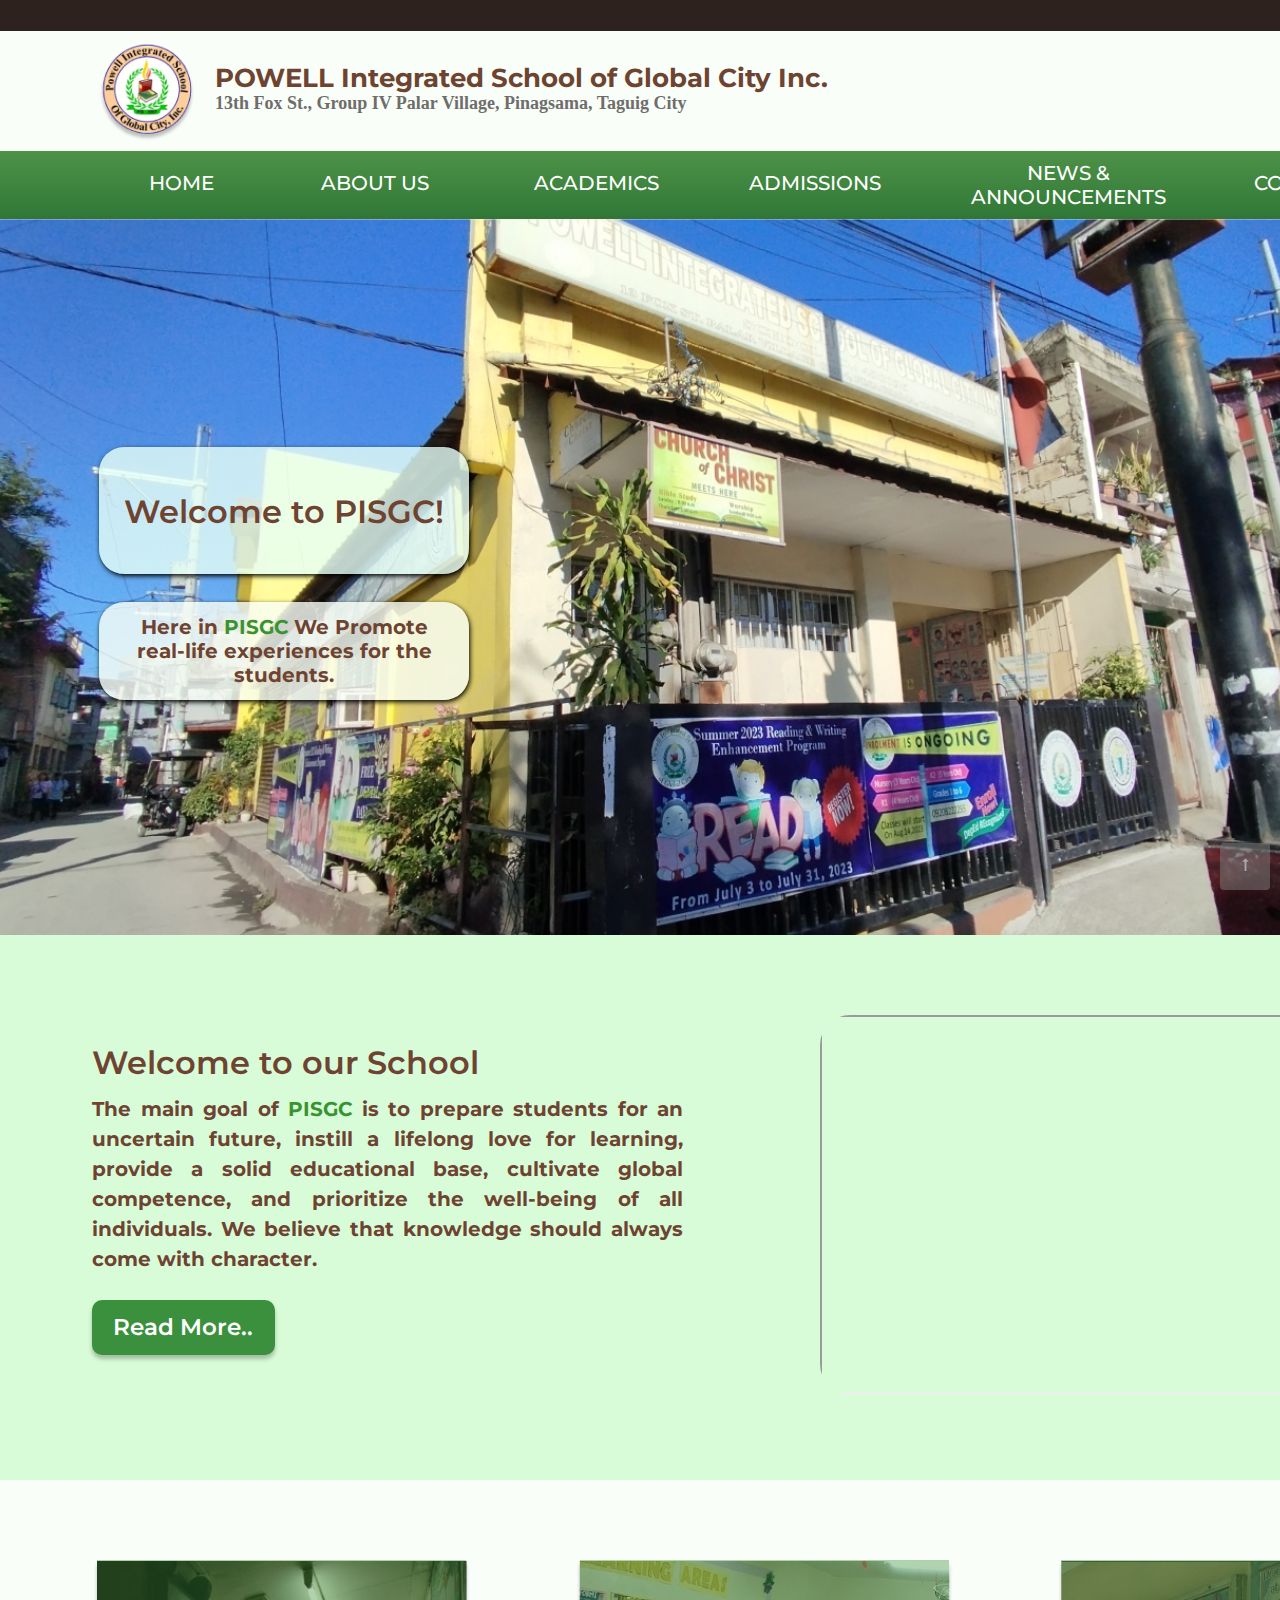
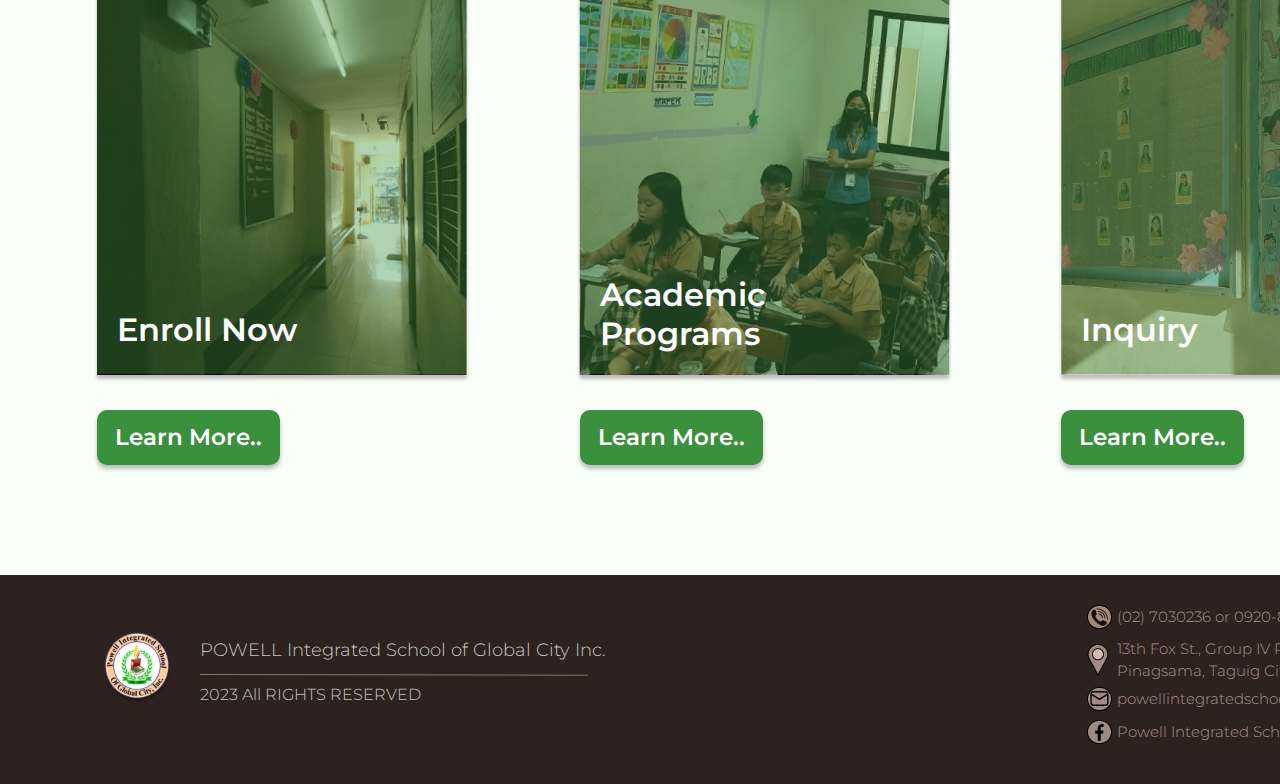
<file: index.html>
<!DOCTYPE html>
<html>
	<head>
		<title> Home </title>
		<meta charset= "UTF-8">
		<link rel= "stylesheet" type= "text/css" href= "stylehome.css">
        <link rel="icon" href= "POWELL_DOCUMENTS/big_logo.png" type="image/x-icon">
	</head>
    <body>

        <!--Header-->

        <div class = "header">
            <div class = "upper_brown"></div>

            <div class = "mini_logo">
                <img class = "mini_logo" src = "POWELL_DOCUMENTS/mini_logo.png">
            </div>

            <div class = "school_name">
                POWELL Integrated School of Global City Inc.
            </div>

            <div class = "school_address">
                13th Fox St., Group IV Palar Village, Pinagsama, Taguig City
            </div>

            <div class = "navigations">
                <div class = "home">
                    <a href = "index.html"> HOME </a>
                </div>
    
                <div class = "about_us">
                    <a href = "about_us.html"> ABOUT US </a>
                </div>
    
                <div class = "academics">
                    <a href = "academics.html"> ACADEMICS </a>
                </div>
    
                <div class = "admissions">
                    <a href = "admissions.html"> ADMISSIONS </a>
                </div>
    
                <div class = "news_announcements">
                    <a href = "news_and_announcements.html"> NEWS & <br> ANNOUNCEMENTS </a>
                </div>
    
                <div class = "contact_us">
                    <a href = "contact_us.html"> CONTACT US </a>
                </div>

            </div>
        </div>
        
        <!--Hero Image-->

        <div class = "hero_img">
            <img class = "hero_img" src = "POWELL_DOCUMENTS/powell_school_outside.png">

            <div class = "welcome">
                <br>Welcome to PISGC!
            </div>

            <div class = "welcome_info">
                Here in <span style="color: #399331">PISGC</span> We Promote
                <br> real-life experiences for the
                <br> students.
            </div>
        </div>

        <!--Content2-->

        <div class = "content2">
            <div class = "welcome_title">
                Welcome to our School
            </div>

            <div class = "brief_welcome">
                The main goal of <span style="color: #399331">PISGC</span> is to prepare students for an uncertain future, instill a lifelong love for learning, provide a solid educational base, cultivate global competence, and prioritize the well-being of all individuals. We believe that knowledge should always come with character.
            </div>

            <div class = "button1">
                <a href = "about_us.html"> Read More.. </a>
            </div>

            <div class = "video">
                <iframe width = "605" height = "379"
                src = "https://www.youtube.com/embed/oHdPvaA166w?si=z09coScw4b8yy5LLautoplay=1&mute=1">
                </iframe>
            </div>
        </div>

        <!--Content3-->
        <div class = "content3">
            <div class = "content_apply_now">
                <img class = "apply_now" src = "POWELL_DOCUMENTS/apply_now.png">
            </div>

            <div class = "effect1">
                <p>Enroll Now</p>
            </div>

            <div class = "button2">
                <a href = "admissions.html"> Learn More.. </a>
            </div>

            <div class = "content_academic_programs">
                <img class = "academic_programs" src = "POWELL_DOCUMENTS/academic_programs.png">
            </div>

            <div class = "effect2">
                <p>Academic 
                <br>Programs</p>
            </div>

            <div class = "button3">
                <a href = "academics.html"> Learn More.. </a>
            </div>

            <div class = "content_inquiry">
                <img class = "academic_programs" src = "POWELL_DOCUMENTS/inquiry.png">
            </div>

            <div class = "effect3">
                <p>Inquiry</p>
            </div>

            <div class = "button4">
                <a href = "contact_us.html"> Learn More.. </a>
            </div>

        </div>

        <!--Footer-->

        <div class = "footer">
            <div class = "footer_mini_logo">
                <img class = "footer_mini_logo" src = "POWELL_DOCUMENTS/mini_logo.png">
            </div>

            <div class = "footer_school_info">
                <span style = "font-size: 18px;">POWELL Integrated School of Global City Inc.</span>
                <br><img class = "footer_line" src = "POWELL_DOCUMENTS/footer_line.png">
                <br><span style = "font-size: 16px;">2023 All RIGHTS RESERVED</span> 
            </div>

            <div class = "footer_phone_icon">
                <img class = "phone_icon" src = "POWELL_DOCUMENTS/phone_icon.png">
                <span style="font-size: 15px;"> (02) 7030236 or 0920-822-2255</span>
            </div>

            <div class = "footer_location_icon">
                <br><img class = "location_icon" src = "POWELL_DOCUMENTS/location_icon.png">
                <span style="font-size: 15px;"> 13th Fox St., Group IV Palar Village, <br>Pinagsama, Taguig City</span>
            </div>

            <div class = "footer_mail_icon">
                <br><img class = "mail_icon" src = "POWELL_DOCUMENTS/mail_icon.png">
                <span style="font-size: 15px;"> powellintegratedschool2007@gmail.com </span>
            </div>

            <div class = "footer_fb_icon">
                <br><a href = "https://www.facebook.com/EducatingwithtHEART"><img class = "fb_icon" src = "POWELL_DOCUMENTS/fb_icon.png">
                    <span style="font-size: 15px;"> Powell Integrated School of Global City, Inc. </span></a>
                
            </div>

        </div>

        <div id="top"></div>
        <a class="btn" href="#top">🠕</a>

    </body>
<html>
</file>
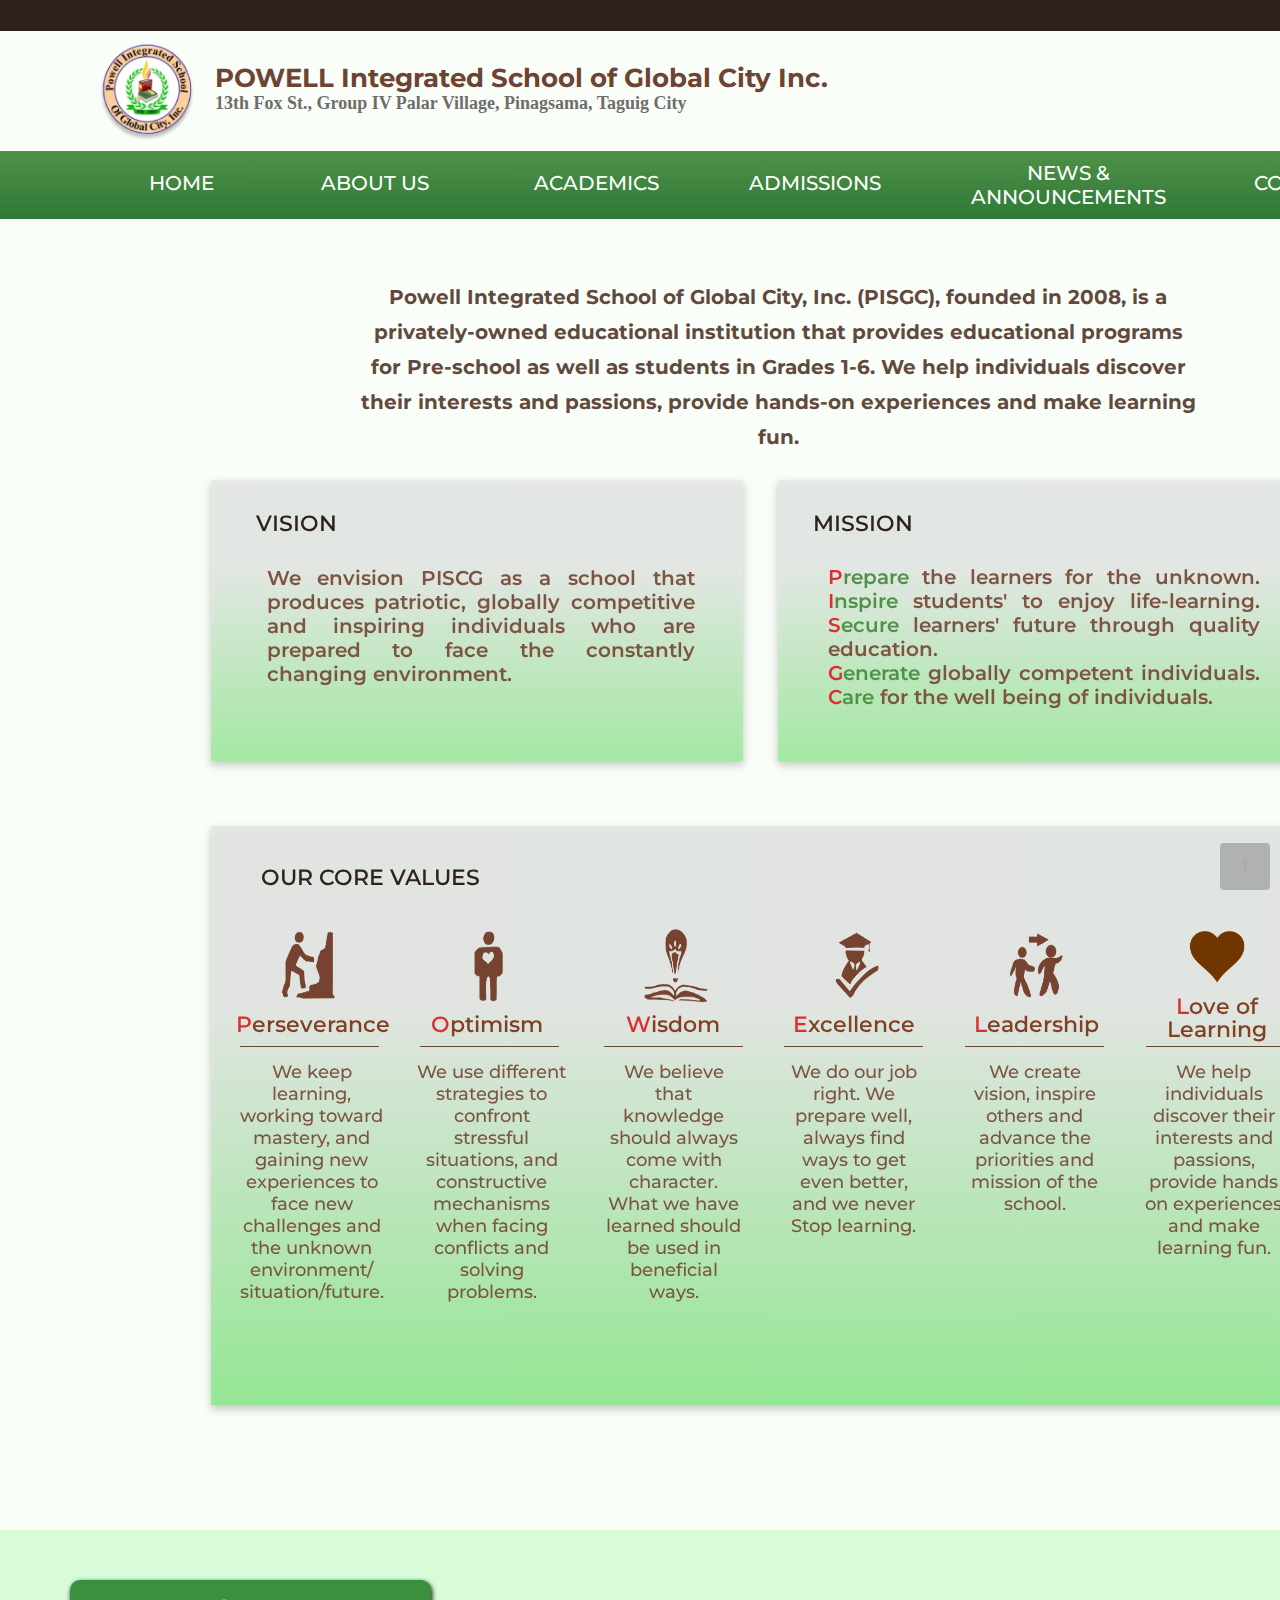
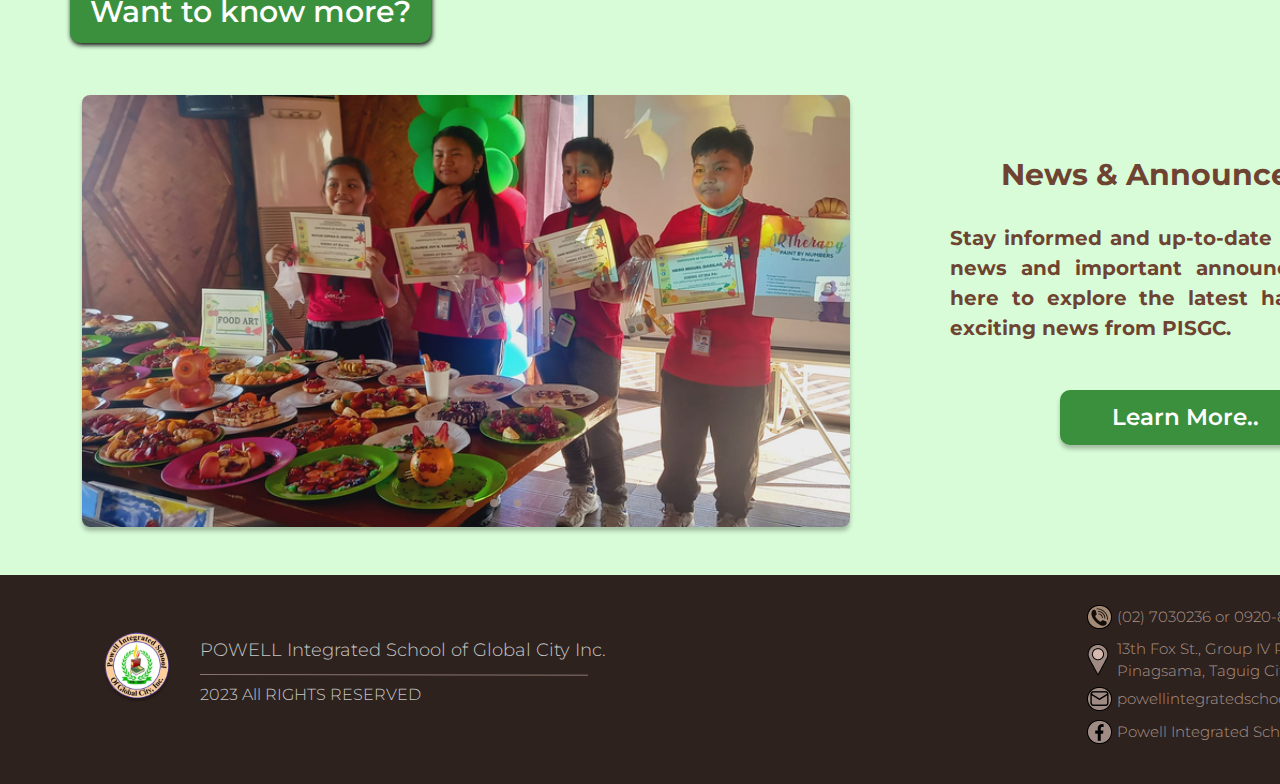
<file: about_us.html>
<!DOCTYPE html>
<html>
	<head>
		<title> About Us </title>
		<meta charset= "UTF-8">
		<link rel= "stylesheet" type= "text/css" href= "styleaboutus.css">
        <link rel="icon" href= "POWELL_DOCUMENTS/big_logo.png" type="image/x-icon">
	</head>
    <body>

        <div id="top"></div>
        <a class="btn" href="#top">🠕</a>

        <!--Header-->

        <div class = "header">
            <div class = "upper_brown"></div>

            <div class = "mini_logo">
                <img class = "mini_logo" src = "POWELL_DOCUMENTS/mini_logo.png">
            </div>

            <div class = "school_name">
                POWELL Integrated School of Global City Inc.
            </div>

            <div class = "school_address">
                13th Fox St., Group IV Palar Village, Pinagsama, Taguig City
            </div>

            <div class = "navigations">
                <div class = "home">
                    <a href = "index.html"> HOME </a>
                </div>
    
                <div class = "about_us">
                    <a href = "about_us.html"> ABOUT US </a>
                </div>
    
                <div class = "academics">
                    <a href = "academics.html"> ACADEMICS </a>
                </div>
    
                <div class = "admissions">
                    <a href = "admissions.html"> ADMISSIONS </a>
                </div>
    
                <div class = "news_announcements">
                    <a href = "news_and_announcements.html"> NEWS & <br> ANNOUNCEMENTS </a>
                </div>
    
                <div class = "contact_us">
                    <a href = "contact_us.html"> CONTACT US </a>
                </div>

            </div>
        </div>
        
<!--Contents-->

        <div class = "content1">
            Powell Integrated School of Global City, Inc. (PISGC), founded in 2008, is a privately-owned educational institution that provides educational programs for Pre-school as well as students in Grades 1-6. We help individuals discover their interests and passions, provide hands-on experiences and make learning fun.
        </div>

        <div class = "content2left">
            <div class = "vision_title">
                VISION
            </div>

            <div class = "vision_info">
                We envision PISCG as a school that produces patriotic, globally competitive and inspiring individuals who are prepared to face the constantly changing environment.
            </div>
        </div>

        <div class = "content2right">
            <div class = "mission_title">
                MISSION
            </div>

            <div class = "mission_info">
                <span style="color:#DC3030">P</span><span style = "color: #4E9248">repare</span> the learners for the unknown.
                <span style="color:#DC3030">I</span><span style="color:#4E9248">nspire</span> students' to enjoy life-learning.
                <span style="color:#DC3030">S</span><span style="color:#4E9248">ecure</span> learners' future through quality education.<br>
                <span style="color:#DC3030">G</span><span style="color:#4E9248">enerate</span> globally competent individuals.
                <span style="color:#DC3030">C</span><span style="color:#4E9248">are</span> for the well being of individuals.
            </div>
        </div>

        <div class = "content3">
            <div class = "corevalues_title">
                OUR CORE VALUES
            </div>

            <div class = "p_value">
                <img class = "p_img" src = "POWELL_DOCUMENTS/p_value.png">
                <p class = "p_title"><span style="color:#DC3030">P</span>erseverance</p>
                <img class = "line1" src = "POWELL_DOCUMENTS/value_line.png">
                <p class = "p_info">We keep learning, working toward mastery, and gaining new experiences to face new challenges and the unknown environment/ situation/future.</p>
            </div>

            <div class = "o_value">
                <img class = "o_img" src = "POWELL_DOCUMENTS/o_value.png">
                <p class = "o_title"><span style="color:#DC3030">O</span>ptimism</p>
                <img class = "line2" src = "POWELL_DOCUMENTS/value_line.png">
                <p class = "o_info">We use different strategies to confront stressful situations, and constructive mechanisms when facing conflicts and solving problems.</p>
            </div>

            <div class = "w_value">
                <img class = "w_img" src = "POWELL_DOCUMENTS/w_value.png">
                <p class = "w_title"><span style="color:#DC3030">W</span>isdom</p>
                <img class = "line3" src = "POWELL_DOCUMENTS/value_line.png">
                <p class = "w_info">We believe that knowledge should always come with character. What we have learned should be used in beneficial ways.</p>
            </div>

            <div class = "e_value">
                <img class = "e_img" src = "POWELL_DOCUMENTS/e_value.png">
                <p class = "e_title"><span style="color:#DC3030">E</span>xcellence</p>
                <img class = "line4" src = "POWELL_DOCUMENTS/value_line.png">
                <p class = "e_info">We do our job right. We prepare well, always find ways to get even better, and we never Stop learning.</p>
            </div>

            <div class = "l_value1">
                <img class = "l_img1" src = "POWELL_DOCUMENTS/l_value1.png">
                <p class = "l_title1"><span style="color:#DC3030">L</span>eadership</p>
                <img class = "line5" src = "POWELL_DOCUMENTS/value_line.png">
                <p class = "l_info1">We create vision, inspire others and advance the priorities and mission of the school.</p>
            </div>

            <div class = "l_value2">
                <img class = "l_img2" src = "POWELL_DOCUMENTS/l_value2.png">
                <p class = "l_title2"><span style="color:#DC3030">L</span>ove of Learning</p>
                <img class = "line6" src = "POWELL_DOCUMENTS/value_line.png">
                <p class = "l_info2">We help individuals discover their interests and passions, provide hands on experiences and make learning fun.</p>
            </div>
        </div>

        <div class = "content4">

            <div class="slideshow_title">
            Want to know more?
            </div>

            <section class="container">
                <div class="slider-wrapper">
                    <div class="slider">
                        <img id="slide-1" src="POWELL_DOCUMENTS/event1.png">
                        <img id="slide-2" src="POWELL_DOCUMENTS/event2.png">
                        <img id="slide-3" src="POWELL_DOCUMENTS/event3.jpg">
                    </div>
                    <div class="slider-nav">
                        <a href="#slide-1"></a>
                        <a href="#slide-2"></a>
                        <a href="#slide-3"></a>
                    </div>
                </div>
            </section>

            <div class="quickbutton_info">
                <span style="font-size: 30px;"><center>News & Announcements</center></span><br>Stay informed and up-to-date with our latest news and important announcements. Click here to explore the latest happenings and exciting news from PISGC.
            </div>

            <div class="button1">
                <a href = "news_and_announcements.html"> Learn More.. </a>
            </div>

        </div>

        <!--Footer-->

        <div class = "footer">
            <div class = "footer_mini_logo">
                <img class = "footer_mini_logo" src = "POWELL_DOCUMENTS/mini_logo.png">
            </div>

            <div class = "footer_school_info">
                <span style = "font-size: 18px;">POWELL Integrated School of Global City Inc.</span>
                <br><img class = "footer_line" src = "POWELL_DOCUMENTS/footer_line.png">
                <br><span style = "font-size: 16px;">2023 All RIGHTS RESERVED</span> 
            </div>

            <div class = "footer_phone_icon">
                <img class = "phone_icon" src = "POWELL_DOCUMENTS/phone_icon.png">
                <span style="font-size: 15px;"> (02) 7030236 or 0920-822-2255</span>
            </div>

            <div class = "footer_location_icon">
                <br><img class = "location_icon" src = "POWELL_DOCUMENTS/location_icon.png">
                <span style="font-size: 15px;"> 13th Fox St., Group IV Palar Village, <br>Pinagsama, Taguig City</span>
            </div>

            <div class = "footer_mail_icon">
                <br><img class = "mail_icon" src = "POWELL_DOCUMENTS/mail_icon.png">
                <span style="font-size: 15px;"> powellintegratedschool2007@gmail.com </span>
            </div>

            <div class = "footer_fb_icon">
                <br><a href = "https://www.facebook.com/EducatingwithtHEART"><img class = "fb_icon" src = "POWELL_DOCUMENTS/fb_icon.png">
                    <span style="font-size: 15px;"> Powell Integrated School of Global City, Inc. </span></a>
                
            </div>

        </div>
    </body>
<html>
</file>
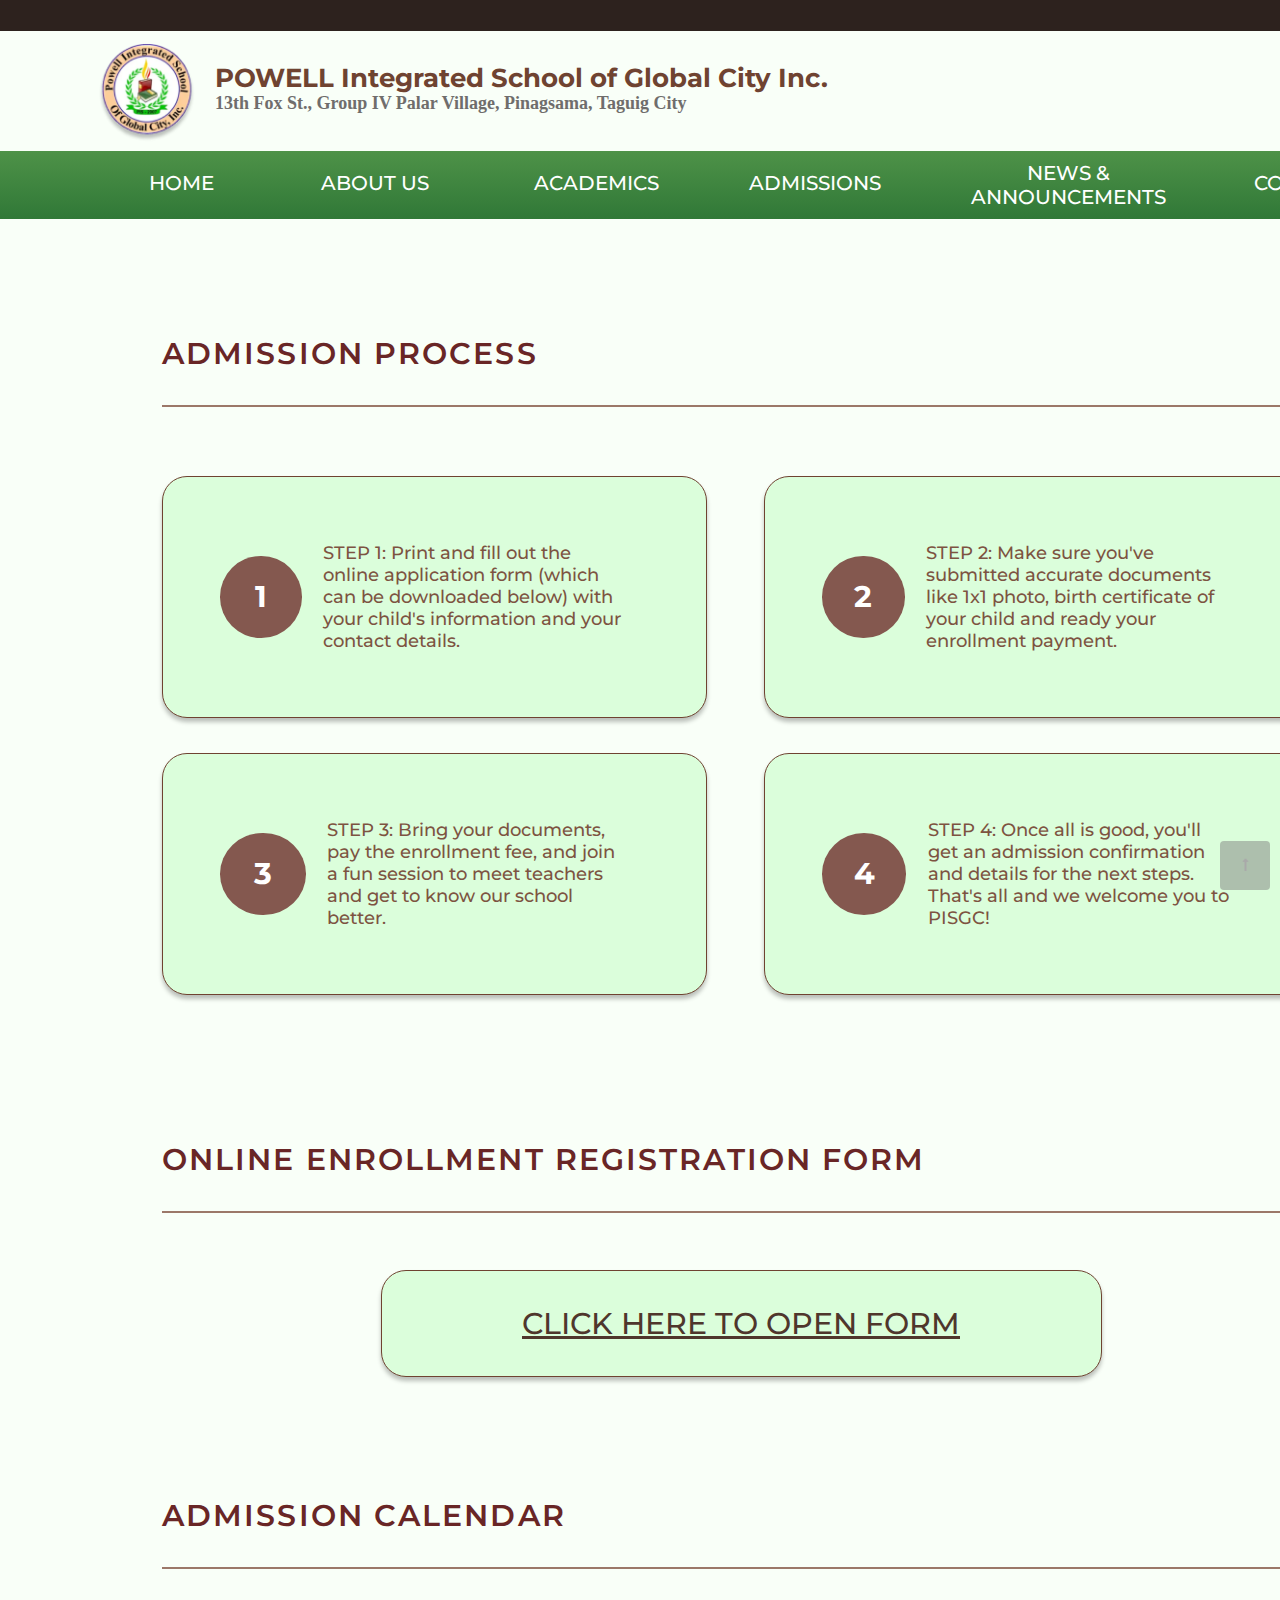
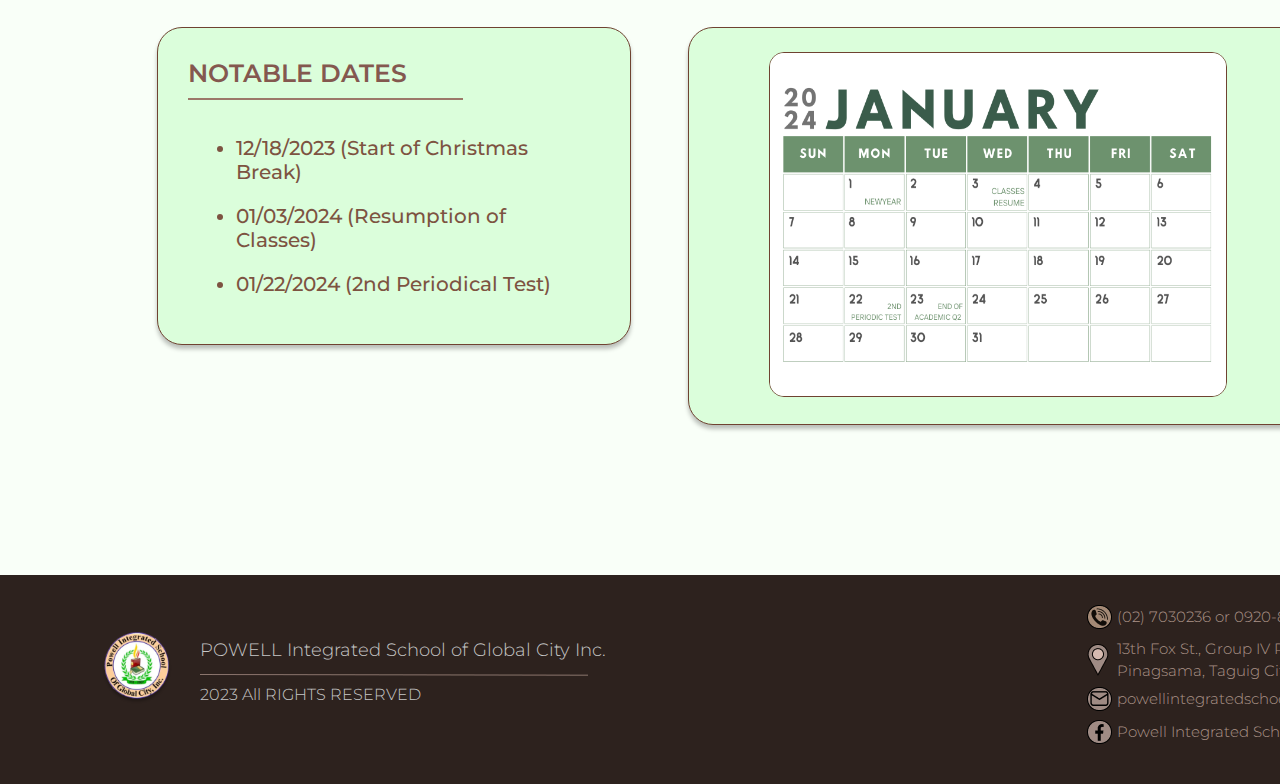
<file: admissions.html>
<!DOCTYPE html>
<html lang="en">

<head>
    <meta charset="UTF-8">
    <meta name="viewport" content="width=device-width, initial-scale=1.0">
    <link href="https://fonts.googleapis.com/css2?family=Montserrat:wght@400;700&display=swap" rel="stylesheet">
    <link href="styleadmission.css" type="text/css" rel="stylesheet">
    <link rel="icon" href= "POWELL_DOCUMENTS/big_logo.png" type="image/x-icon">
    <title>Admissions</title>
</head>

<body>
    <header>

        <div id="top"></div>
        <a class="btn" href="#top">🠕</a>

        <div class = "header">
            <div class = "upper_brown"></div>

            <div class = "mini_logo">
                <img class = "mini_logo" src = "POWELL_DOCUMENTS/school-logo.png">
            </div>

            <div class = "school_name">
                POWELL Integrated School of Global City Inc.
            </div>

            <div class = "school_address">
                13th Fox St., Group IV Palar Village, Pinagsama, Taguig City
            </div>

            <div class = "navigations">
                <div class = "home">
                    <a href = "index.html"> HOME </a>
                </div>
    
                <div class = "about_us">
                    <a href = "about_us.html"> ABOUT US </a>
                </div>
    
                <div class = "academics">
                    <a href = "academics.html"> ACADEMICS </a>
                </div>
    
                <div class = "admissions">
                    <a href = "admissions.html"> ADMISSIONS </a>
                </div>
    
                <div class = "news_announcements">
                    <a href = "news_and_announcements.html"> NEWS & <br> ANNOUNCEMENTS </a>
                </div>
    
                <div class = "contact_us">
                    <a href = "contact_us.html"> CONTACT US </a>
                </div>

            </div>
        </div>

    <div class="all-contents">
        <div class="admission_process">
            <p>ADMISSION PROCESS</p>
        </div>
        <div class="line1"></div>

        <div class="content1">
            <div class="process1">
                <div class="row1">
                    <div class="box1">
                        <div class="circle">
                            <h2>1</h2>
                        </div>
                        <div class="content">
                            <p>STEP 1: Print and fill out the online
                                application form (which can be downloaded
                                below) with your child's information
                                and your contact details.</p>
                        </div>
                    </div>

                    <div class="box1">
                        <div class="circle">
                            <h2>2</h2>
                        </div>
                        <div class="content">
                            <p>STEP 2: Make sure you've submitted
                                accurate documents like 1x1 photo,
                                birth certificate of your child and ready your enrollment payment.
                                 </p>
                        </div>
                    </div>
                </div>
            </div>

            <div class="process2">
                <div class="row2">
                    <div class="box1">
                        <div class="circle">
                            <h2>3</h2>
                        </div>
                        <div class="content">
                            <p>STEP 3: Bring your documents, pay the enrollment fee, 
                                and join a fun session to meet teachers and get 
                                to know our school better.</p>
                        </div>
                    </div>
                    <div class="box1">
                        <div class="circle">
                            <h2>4</h2>
                        </div>
                        <div class="content">
                            <p>STEP 4: Once all is good, you'll
                                get an admission confirmation
                                and details for the next steps.
                                That's all and we welcome you to PISGC!</p>
                        </div>
                    </div>
                </div>
            </div>
        </div>

        <div class="online-enrollment">
            <p>ONLINE ENROLLMENT REGISTRATION FORM</p>
        </div>
        <div class="line2"></div>
        
        <div class="PATHFILE">
            <a href="https://drive.google.com/file/d/1un8Zxr56c1OnqLiYedgvNwn0Q4GYmzPC/view?usp=drive_link" target="_blank" class="download-box">
                <p>CLICK HERE TO OPEN FORM</p>
            </a>
        </div>
                        
        <div class="admission-calendar">
            <p>ADMISSION CALENDAR</p>
        </div>
        <div class="line3"></div>
    </div>

        <div class="content3">
            <div class="row3">
                <div class="notable-dates1">
                    <h4>NOTABLE DATES </h4>
                    <div class="line4"></div>
                    <ul>
                        <li>12/18/2023 (Start of Christmas Break)</li>
                        <li>01/03/2024 (Resumption of Classes)</li>
                        <li>01/22/2024 (2nd Periodical Test)</li>
                    </ul>
                </div>
            </div>

            <div class="calendar">
                <a href="https://drive.google.com/file/d/1giT_UL2orNIdet7T-GzYEg8NzWMtOavX/view?usp=drive_link" target="_blank">
                    <img src="POWELL_DOCUMENTS/calendar.png" alt="Calendar Image">
                </a>
            </div>
                        
        </div>

        <div class = "footer">
            <div class = "footer_mini_logo">
                <img class = "footer_mini_logo" src = "POWELL_DOCUMENTS/school-logo.png">
            </div>

            <div class = "footer_school_info">
                <span style = "font-size: 18px;">POWELL Integrated School of Global City Inc.</span>
                <br><img class = "footer_line" src = "POWELL_DOCUMENTS/footer_line.png">
                <br><span style = "font-size: 16px;">2023 All RIGHTS RESERVED</span> 
            </div>

            <div class = "footer_phone_icon">
                <img class = "phone_icon" src = "POWELL_DOCUMENTS/call.png">
                <span style="font-size: 15px;"> (02) 7030236 or 0920-822-2255</span>
            </div>

            <div class = "footer_location_icon">
                <br><img class = "location_icon" src = "POWELL_DOCUMENTS/location.png">
                <span style="font-size: 15px;"> 13th Fox St., Group IV Palar Village, <br>Pinagsama, Taguig City</span>
            </div>

            <div class = "footer_mail_icon">
                <br><img class = "mail_icon" src = "POWELL_DOCUMENTS/message.png">
                <span style="font-size: 15px;"> powellintegratedschool2007@gmail.com </span>
            </div>

            <div class = "footer_fb_icon">
                <br><a href = "https://www.facebook.com/EducatingwithtHEART"><img class = "fb_icon" src = "POWELL_DOCUMENTS/facebook.png">
                    <span style="font-size: 15px;"> Powell Integrated School of Global City, Inc. </span></a>
                
            </div>

        </div>
        
</body>

</html>
</file>
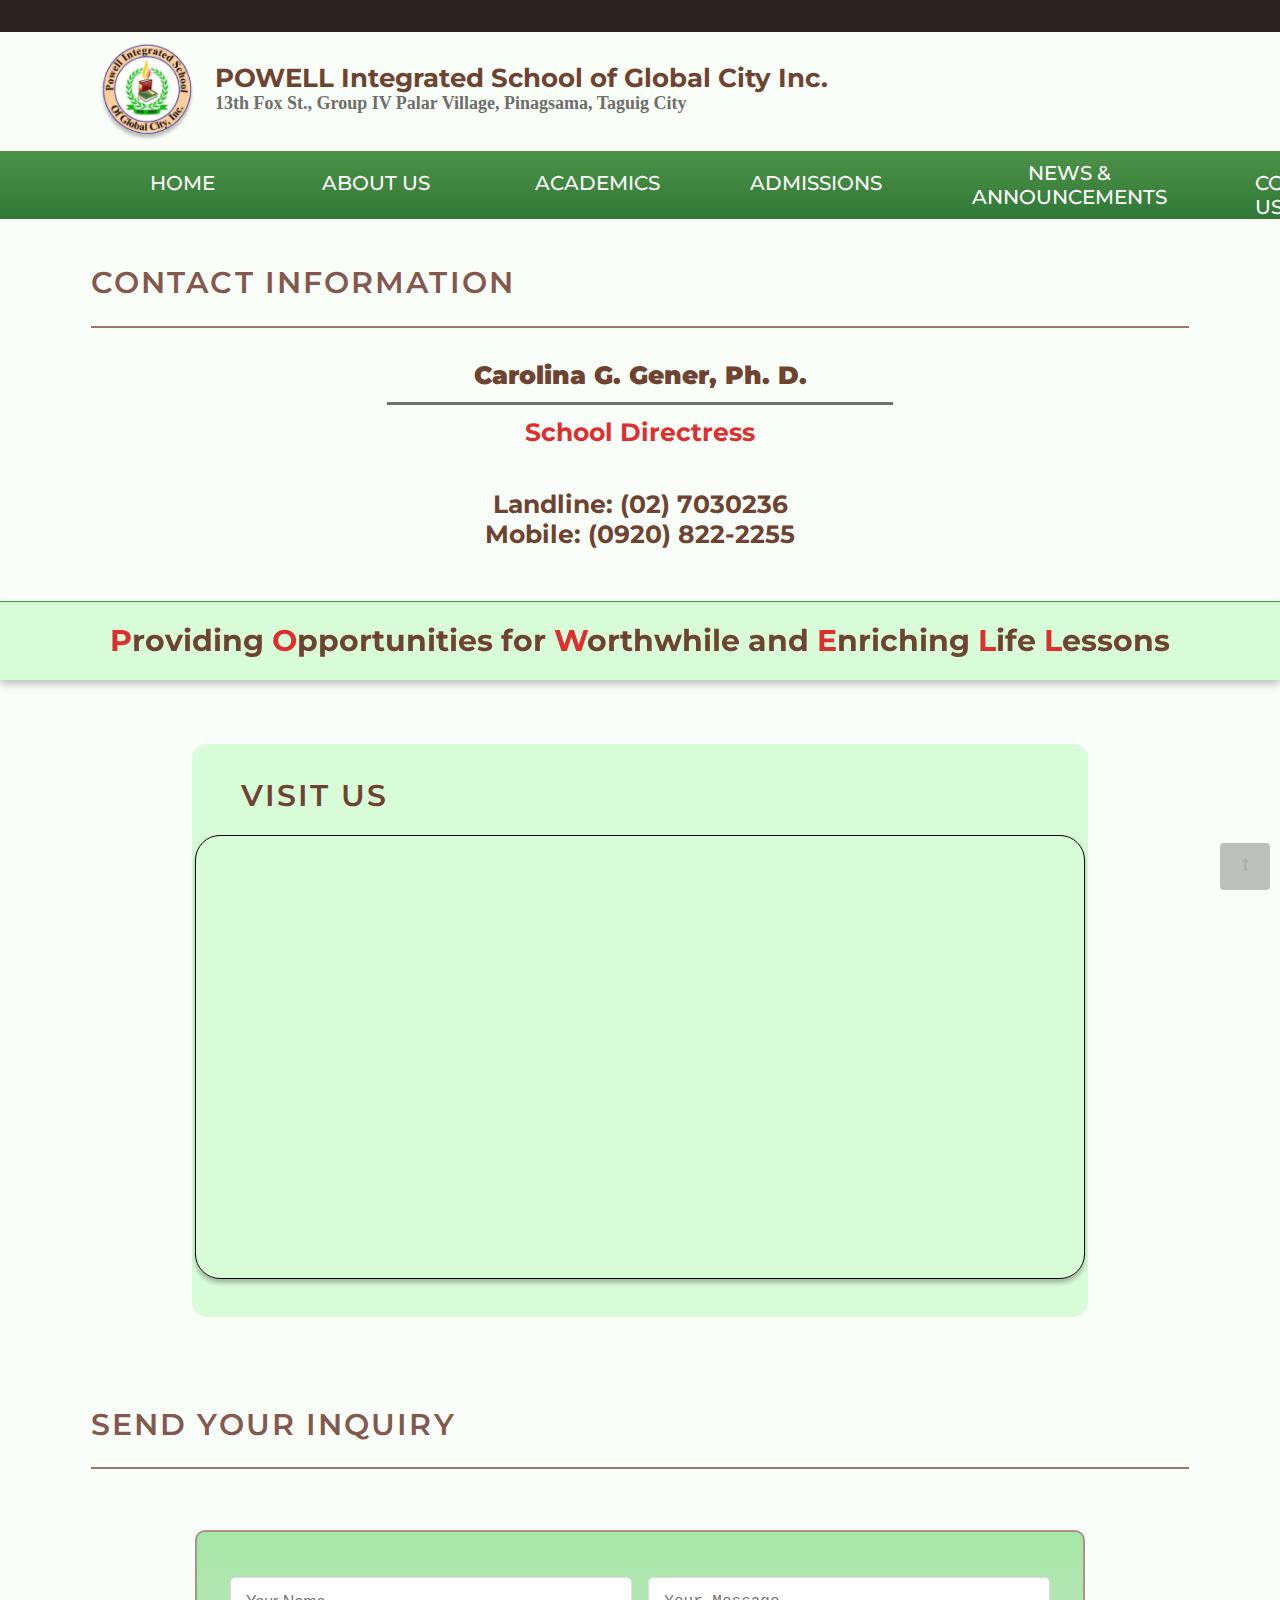
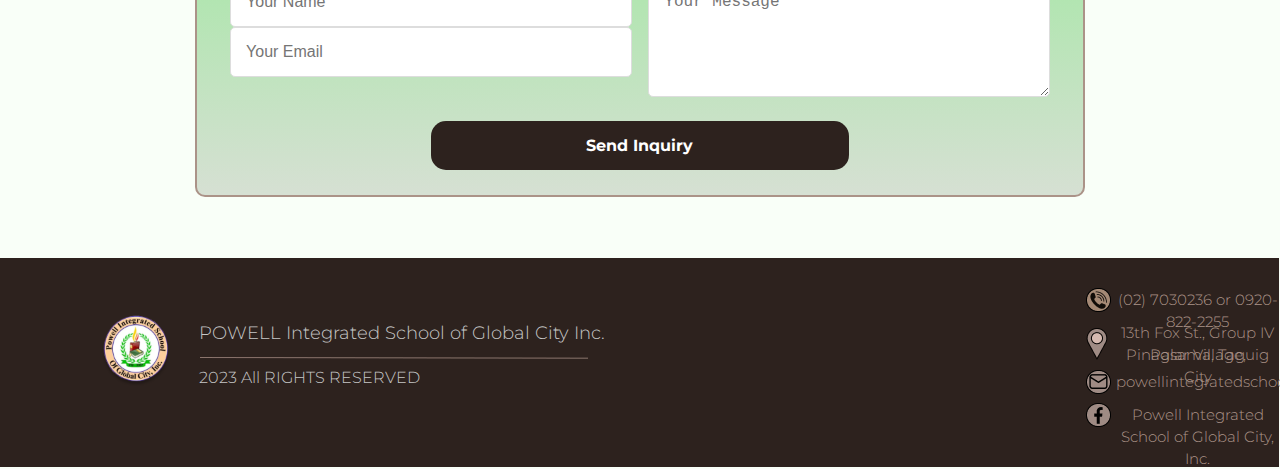
<file: contact_us.html>
<!DOCTYPE html>
<html>
<head>
    <title>Contact Us</title>
    <meta charset="UTF-8">
    <link rel="stylesheet" type="text/css" href="stylecontactus.css">
    <link rel="icon" href= "POWELL_DOCUMENTS/big_logo.png" type="image/x-icon">
</head>
<body>

    <!-- Header -->

    <div id="top"></div>
    <a class="btn" href="#top">🠕</a>

    <div class="header">
        <div class="upper_brown"></div>

        <div class="mini_logo">
            <img class="mini_logo" src="POWELL_DOCUMENTS/mini_logo.png">
        </div>

        <div class="school_name">
            POWELL Integrated School of Global City Inc.
        </div>

        <div class="school_address">
            13th Fox St., Group IV Palar Village, Pinagsama, Taguig City
        </div>

        <div class="navigations">
            <div class="home">
                <a href="index.html"> HOME </a>
            </div>

            <div class="about_us">
                <a href="about_us.html"> ABOUT US </a>
            </div>

            <div class="academics">
                <a href="academics.html"> ACADEMICS </a>
            </div>

            <div class="admissions">
                <a href="admissions.html"> ADMISSIONS </a>
            </div>

            <div class="news_announcements">
                <a href="news_and_announcements.html"> NEWS & <br> ANNOUNCEMENTS </a>
            </div>

            <div class="contact_us">
                <a href="contact_us.html"> CONTACT US </a>
            </div>
        </div>
    </div>

    <div class="contact-info">
        <h1>CONTACT INFORMATION</h1>
        <div class="line2"></div>

        <p>
            <h3> <strong>Carolina G. Gener, Ph. D.</strong><br> </h3>
            <div class="contact-details">
                <div class="line1"></div>
                <h2> <strong>School Directress</strong></h2>
            </div>
        </p>
        <div class="numbers">
            <p>
                Landline: (02) 7030236<br>
                Mobile: (0920) 822-2255
            </p>
        </div>
    </div>

    <div class="background-layer-green-section">
        <div class="green-section">
            <span>Providing</span>
            <span>Opportunities</span>
            for
            <span>Worthwhile</span> and
            <span>Enriching</span>
            <span>Life</span>
            <span>Lessons</span>
        </div>
    </div>

    <div class="green-area">
        <div class="background-layer">
        </div>
        <p class="visit-text">VISIT US</p>
        <iframe src="https://www.google.com/maps/embed?pb=!1m18!1m12!1m3!1d3862.1977928905208!2d121.05458967487122!3d14.530675985947447!2m3!1f0!2f0!3f0!3m2!1i1024!2i768!4f13.1!3m3!1m2!1s0x3397c8b890bc894d%3A0x3efba1bf4627bbe!2sPowell%20Integrated%20School%2C%20Palar%20Village%20Southside!5e0!3m2!1sen!2sph!4v1703983660512!5m2!1sen!2sph" width="890" height="450" style="border: 1px solid black;" allowfullscreen="" loading="lazy" referrerpolicy="no-referrer-when-downgrade"></iframe>
    </div>

    <div class="contact-info">
        <h1>SEND YOUR INQUIRY</h1>
        <div class="line2"></div>

        <div class="inquiry-form">
            <div class="form-section">
                <input type="text" id="name" name="name" placeholder="Your Name">
                <input type="email" id="email" name="email" placeholder="Your Email">
            </div>
            <div class="form-section">
                <textarea id="message" name="message" placeholder="Your Message"></textarea>
            </div>
            <div class="submit-button">
                <p>Send Inquiry</p>
            </div>
        </div>

        <!-- Footer -->
        <div class="footer">
            <div class="footer_mini_logo">
                <img class="footer_mini_logo" src="POWELL_DOCUMENTS/mini_logo.png">
            </div>

            <div class="footer_school_info">
                <span style="font-size: 18px;">POWELL Integrated School of Global City Inc.</span><br><br>
                <img class="footer_line" src="POWELL_DOCUMENTS/footer_line.png">
            </div>

            <div class="copyright">
                <span style="font-size: 16px;">2023 All RIGHTS RESERVED</span>
            </div>

            <div class="footer_phone_icon">
                <img class="phone_icon" src="POWELL_DOCUMENTS/phone_icon.png">
                <span style="font-size: 15px;"> (02) 7030236 or 0920-822-2255</span>
            </div>

            <div class="footer_location_icon">
                <br><img class="location_icon" src="POWELL_DOCUMENTS/location_icon.png">
            </div>

            <div class="location1">
                <span style="font-size: 15px;"> 13th Fox St., Group IV Palar Village,</span>
            </div>

            <div class="location2">
                <span style="font-size: 15px;"> Pinagsama, Taguig City</span>
            </div>

            <div class="footer_mail_icon">
                <br><img class="mail_icon" src="POWELL_DOCUMENTS/mail_icon.png">
                <span style="font-size: 15px;"> powellintegratedschool2007@gmail.com </span>
            </div>

            <div class="footer_fb_icon">
                <br><a href="https://www.facebook.com/EducatingwithtHEART">
                    <img class="fb_icon" src="POWELL_DOCUMENTS/fb_icon.png">
                    <span style="font-size: 15px;"> Powell Integrated School of Global City, Inc. </span>
                </a>
            </div>
        </div>
</body>
</html>
</file>
<file: stylehome.css>
@import url('https://fonts.googleapis.com/css2?family=Inter:wght@300;400;500;600;700;800;900&family=JetBrains+Mono&family=Josefin+Sans:wght@600&family=Jost:wght@700&family=Lexend+Deca&family=Montserrat:wght@400;600;700&display=swap');

*{
    margin: 0;
    padding: 0;
    box-sizing: border-box;
}

body{
    background-color: #F9FFF8;
    position: relative;
    width: 1519px;
    height: 2380px;
    display: inline-block;
}

/*header*/

.header{
    width: 100%;
    height: 240px;
}

.upper_brown{
    position: absolute;
    top: -1px;
    width: 1519px;
    height: 32px;
    background-color: #2D221E;
}

.mini_logo{
    position: absolute;
    top: 21px;
    left: 48px;
    width: 104.854px;
    height: 101px;
}

.school_name{
    position: absolute;
    top: 62px;
    left: 215px;
    color: #6F4331;
    font-family: Montserrat;
    font-size: 26px;
    font-style: normal;
    font-weight: 700;
    line-height: normal;
}

.school_address{
    position: absolute;
    top: 93px;
    left: 215px;
    color: #6F6D6C;
    font-family: Ubuntu;
    font-size: 18px;
    font-style: normal;
    font-weight: 700;
    line-height: normal;
}

/*navigations*/

.navigations{
    position: absolute;
    top: 151px;
    left: -1px;
    width: 1519px;
    height: 68px;
    flex-shrink: 0;
    background-image: linear-gradient(#4E9248,#307837) ;
    stroke-width: 1px;
}

.home a{
    text-decoration: none;
    position: absolute;
    left: 130px;
    padding: 20px;
    color: #FFF;
    font-family: Montserrat;
    font-size: 20px;
    font-style: normal;
    font-weight: 500;
    line-height: normal;
}

.about_us a{
    text-decoration: none;
    position: absolute;
    left: 302px;
    padding: 20px;
    color: #FFF;
    font-family: Montserrat;
    font-size: 20px;
    font-style: normal;
    font-weight: 500;
    line-height: normal;
}

.academics a{
    text-decoration: none;
    position: absolute;
    left: 515px;
    padding: 20px;
    color: #FFF;
    font-family: Montserrat;
    font-size: 20px;
    font-style: normal;
    font-weight: 500;
    line-height: normal;
}

.admissions a{
    text-decoration: none;
    position: absolute;
    left: 730px;
    padding: 20px;
    color: #FFF;
    font-family: Montserrat;
    font-size: 20px;
    font-style: normal;
    font-weight: 500;
    line-height: normal;
}

.news_announcements a{
    text-decoration: none;
    position: absolute;
    left: 952px;
    padding: 10px 20px 13px 20px ;
    color: #FFF;
    text-align: center;
    font-family: Montserrat;
    font-size: 20px;
    font-style: normal;
    font-weight: 500;
    line-height: normal;
}

.contact_us a{
    text-decoration: none;
    position: absolute;
    left: 1235px;
    padding: 20px;
    color: #FFF;
    font-family: Montserrat;
    font-size: 20px;
    font-style: normal;
    font-weight: 500;
    line-height: normal;
}

/* Hero Image */

.hero_img{
    position: relative;
    bottom: 13.5px;
    left: -1px;
    width: 1520px;
}

.welcome{
    position: absolute;
    top: 220px;
    left: 100px;
    text-align: center;
    border-radius: 25px;
    padding: 6px;
    background: rgba(230, 255, 248, .80);
    width: 370px;
    height: 127px;
    flex-shrink: 0; 
    color: #6F4331;
    font-family: Montserrat;
    font-size: 32px;
    font-style: normal;
    font-weight: 600;
    line-height: normal;
    box-shadow: 1px 2px 5px black;
}

.welcome_info{
    position: absolute;
    top: 375px;
    left: 100px;
    width: 370px;
    height: 98px;
    padding: 13px;
    flex-shrink: 0;
    border-radius: 25px;
    background: rgba(249, 255, 248, 0.80);
    color: #6F4331;
    text-align: center;
    font-family: Montserrat;
    font-size: 20px;
    font-style: normal;
    font-weight: 700;
    line-height: normal;
    box-shadow: 1px 2px 5px black;
}

/* Content2 */

.content2{
    position: absolute;
    top: 935px;
    width: 1519px;
    height: 545px;
    background-color: #D8FCD8;
}

.welcome_title{
    position: absolute;
    top: 108px;
    left: 92px;
    width: 398px;
    height: 36px;
    color: #6F4331;
    font-family: Montserrat;
    font-size: 32px;
    font-style: normal;
    font-weight: 600;
    line-height: normal;
}

.brief_welcome{
    position: absolute;
    top: 159px;
    left: 92px;
    width: 591px;
    height: 179px;
    color: #6F4331;
    text-align: justify;
    font-family: Montserrat;
    font-size: 20px;
    font-style: normal;
    font-weight: 700;
    line-height: 30px;
}

.button1 a{
    text-decoration: none;
    position: absolute;
    top: 365px;
    left: 92px;
    width: 182.668px;
    height: 54.626px;
    border-radius: 10px;
    background: #3B903D;
    box-shadow: 0px 4px 4px 0px rgba(0, 0, 0, 0.25);
    color: #FFF;
    font-family: Montserrat;
    font-size: 23px;
    text-align: center;
    padding: 13px;
    font-style: normal;
    font-weight: 600;
    line-height: normal;
}

.video{
    position: absolute;
    top: 80px;
    left: 820px;
    width: 605px;
    height: 379px;
    border-radius: 30px;
    overflow: hidden;
    z-index: 1;
}

/* Content3 */

.content3{
    position: absolute;
    bottom: 205px;
    width: 1519px;
    height: 695px;
}

.content_apply_now{
    position: absolute;
    bottom: 200px;
    left: 93px;
    width: 369.442px;
    height: 414.062px;
}

.effect1{
    position: absolute;
    bottom: 201px;
    left: 97px;
    width: 369.442px;
    height: 414.062px;
    padding: 350px 20px 13px 20px;
    color: #FFF;
    font-family: Montserrat;
    font-size: 32px;
    font-style: normal;
    font-weight: 600;
    line-height: normal;
    background: rgba(59, 144, 61, 0.40);
}

.button2 a{
    text-decoration: none;
    position: absolute;
    top: 530px;
    left: 97px;
    width: 182.668px;
    height: 54.626px;
    border-radius: 10px;
    background: #3B903D;
    box-shadow: 0px 4px 4px 0px rgba(0, 0, 0, 0.25);
    color: #FFF;
    font-family: Montserrat;
    font-size: 23px;
    text-align: center;
    padding: 13px;
    font-style: normal;
    font-weight: 600;
    line-height: normal;
}

.content_academic_programs{
    position: absolute;
    bottom: 200px;
    left: 575px;
    width: 369.442px;
    height: 414.062px;
}

.effect2{
    position: absolute;
    bottom: 201px;
    left: 580px;
    width: 369.442px;
    height: 414.062px;
    padding: 315px 20px 13px 20px;
    color: #FFF;
    font-family: Montserrat;
    font-size: 32px;
    font-style: normal;
    font-weight: 600;
    line-height: normal;
    background: rgba(59, 144, 61, 0.40);
}

.button3 a{
    text-decoration: none;
    position: absolute;
    top: 530px;
    left: 580px;
    width: 182.668px;
    height: 54.626px;
    border-radius: 10px;
    background: #3B903D;
    box-shadow: 0px 4px 4px 0px rgba(0, 0, 0, 0.25);
    color: #FFF;
    font-family: Montserrat;
    font-size: 23px;
    text-align: center;
    padding: 13px;
    font-style: normal;
    font-weight: 600;
    line-height: normal;
}

.content_inquiry{
    position: absolute;
    bottom: 200px;
    left: 1057px;
    width: 369.442px;
    height: 414.062px;
}

.effect3{
    position: absolute;
    bottom: 201px;
    left: 1061px;
    width: 370.442px;
    height: 414.062px;
    padding: 350px 20px 13px 20px;
    color: #FFF;
    font-family: Montserrat;
    font-size: 32px;
    font-style: normal;
    font-weight: 600;
    line-height: normal;
    background: rgba(59, 144, 61, 0.40);
}

.button4 a{
    text-decoration: none;
    position: absolute;
    top: 530px;
    left: 1061px;
    width: 182.668px;
    height: 54.626px;
    border-radius: 10px;
    background: #3B903D;
    box-shadow: 0px 4px 4px 0px rgba(0, 0, 0, 0.25);
    color: #FFF;
    font-family: Montserrat;
    font-size: 23px;
    text-align: center;
    padding: 13px;
    font-style: normal;
    font-weight: 600;
    line-height: normal;
}

/* animation */

a:hover {
    transition: 1.5s;
    color: yellow;
}

/* footer */

.footer{
    position: absolute;
    top: 2175px;
    width: 1519px;
    height: 209px;
    background-color: #2D221E;
}

.footer_mini_logo{
    position: absolute;
    top: 28px;
    left: 50px;
    width: 76px;
    height: 74px;
    flex-shrink: 0;
}

.footer_school_info{
    position: absolute;
    color: #C7C7C7;
    top: 64px;
    left: 200px;
    font-family: Montserrat;
    font-size: 18px;
    font-style: normal;
    font-weight: 300;
    line-height: normal;
}

.footer_line{
    position: absolute;
    top: 35px;
    width: 388.001px;
    height: 2px;
}

.footer_phone_icon{
    position: absolute;
    top: 30px;
    left: 1117px;
    text-align: center;
    color: #AB9388;
    font-family: Montserrat;
    font-size: 18px;
    font-style: normal;
    font-weight: 300;
    line-height: normal;
}

.phone_icon{
    position: absolute;
    left: -30px;
}

.footer_location_icon{
    position: absolute;
    top: 40px;
    left: 1117px;
    color: #AB9388;
    font-family: Montserrat;
    font-size: 18px;
    font-style: normal;
    font-weight: 300;
    line-height: normal;
}

.location_icon{
    position: absolute;
    bottom: 5px;
    left: -30px;
}

.footer_mail_icon{
    position: absolute;
    top: 90px;
    left: 1117px;
    color: #AB9388;
    font-family: Montserrat;
    font-size: 18px;
    font-style: normal;
    font-weight: 300;
    line-height: normal;
}

.mail_icon{
    position: absolute;
    left: -30px;
}

.footer_fb_icon a{
    text-decoration: none;
    position: absolute;
    top: 145px;
    left: 1117px;
    color: #AB9388;
    font-family: Montserrat;
    font-size: 18px;
    font-style: normal;
    font-weight: 300;
    line-height: normal;
}

.fb_icon{
    position: absolute;
    left: -30px;
}

p:hover {
    transition: 1.5s;
    color: #FFC06E;
}

/* Scroll Up Button */

#top {
    position: absolute;
    top: 0;
    left: 0;
}
  
.btn {
    position: fixed;
    width: 50px;
    bottom: 10px;
    right: 10px;
    z-index: 99;
    font-size: 15px;
    border: none;
    outline: none;
    background-color: rgba(128, 128, 128, 0.50);
    color: darkgray;
    text-decoration: none;
    text-align: center;
    cursor: pointer;
    padding: 15px;
    border-radius: 4px;
}
  
.btn:hover {
    background: rgb(54, 134, 57, 0.50)
}
</file>
<file: styleaboutus.css>
@import url('https://fonts.googleapis.com/css2?family=Inter:wght@300;400;500;600;700;800;900&family=JetBrains+Mono&family=Josefin+Sans:wght@600&family=Jost:wght@700&family=Lexend+Deca&family=Montserrat:wght@400;600;700&display=swap');

*{
    margin: 0;
    padding: 0;
    box-sizing: border-box;
}

body{
    background-color: #F9FFF8;
    position: relative;
    width: 1519px;
    height: 2380px;
    display: inline-block;
}

/*header*/

.header{
    width: 100%;
    height: 240px;
}

.upper_brown{
    position: absolute;
    top: -1px;
    width: 1519px;
    height: 32px;
    background-color: #2D221E;
}

.mini_logo{
    position: absolute;
    top: 21px;
    left: 48px;
    width: 104.854px;
    height: 101px;
}

.school_name{
    position: absolute;
    top: 62px;
    left: 215px;
    color: #6F4331;
    font-family: Montserrat;
    font-size: 26px;
    font-style: normal;
    font-weight: 700;
    line-height: normal;
}

.school_address{
    position: absolute;
    top: 93px;
    left: 215px;
    color: #6F6D6C;
    font-family: Ubuntu;
    font-size: 18px;
    font-style: normal;
    font-weight: 700;
    line-height: normal;
}

/*navigations*/

.navigations{
    position: absolute;
    top: 151px;
    left: -1px;
    width: 1519px;
    height: 68px;
    flex-shrink: 0;
    background-image: linear-gradient(#4E9248,#307837) ;
    stroke-width: 1px;
}

.home a{
    text-decoration: none;
    position: absolute;
    left: 130px;
    padding: 20px;
    color: #FFF;
    font-family: Montserrat;
    font-size: 20px;
    font-style: normal;
    font-weight: 500;
    line-height: normal;
}

.about_us a{
    text-decoration: none;
    position: absolute;
    left: 302px;
    padding: 20px;
    color: #FFF;
    font-family: Montserrat;
    font-size: 20px;
    font-style: normal;
    font-weight: 500;
    line-height: normal;
}

.academics a{
    text-decoration: none;
    position: absolute;
    left: 515px;
    padding: 20px;
    color: #FFF;
    font-family: Montserrat;
    font-size: 20px;
    font-style: normal;
    font-weight: 500;
    line-height: normal;
}

.admissions a{
    text-decoration: none;
    position: absolute;
    left: 730px;
    padding: 20px;
    color: #FFF;
    font-family: Montserrat;
    font-size: 20px;
    font-style: normal;
    font-weight: 500;
    line-height: normal;
}

.news_announcements a{
    text-decoration: none;
    position: absolute;
    left: 952px;
    padding: 10px 20px 13px 20px ;
    color: #FFF;
    text-align: center;
    font-family: Montserrat;
    font-size: 20px;
    font-style: normal;
    font-weight: 500;
    line-height: normal;
}

.contact_us a{
    text-decoration: none;
    position: absolute;
    left: 1235px;
    padding: 20px;
    color: #FFF;
    font-family: Montserrat;
    font-size: 20px;
    font-style: normal;
    font-weight: 500;
    line-height: normal;
}

/* content1 */
.content1{
    position: absolute;
    top: 280px;
    left: 360px;
    width: 836px;
    height: 139px;
    color: #62483D;
    text-align: center;
    font-family: Montserrat;
    font-size: 20px;
    font-style: normal;
    font-weight: 700;
    line-height: 35px; /* 175% */
}

/* content2 */
.content2left{
    position: absolute;
    top: 480px;
    left: 210.5px;
    width: 532px;
    height: 281px;
    filter: drop-shadow(0px 4px 4px rgba(0, 0, 0, 0.25));
    background: linear-gradient(180deg, rgba(229, 233, 229, 0.90) 31.25%, rgba(157, 235, 157, 0.90) 100%);
}

.vision_title{
    width: 144px;
    height: 27px;
    color: #2D221E;
    text-align: center;
    font-family: Montserrat;
    font-size: 22px;
    font-style: normal;
    font-weight: 550;
    padding: 30px 0px 0px 27px;
    line-height: normal;
}

.vision_info{
    width: 540px;
    height: 119px;
    color: #7D5341;
    text-align: justify;
    font-family: Montserrat;
    font-size: 20px;
    font-style: normal;
    font-weight: 600;
    padding: 56px;
}

.content2right{
    position: absolute;
    top: 480px;
    left: 777.5px;
    width: 532px;
    height: 281px;
    filter: drop-shadow(0px 4px 4px rgba(0, 0, 0, 0.25));
    background: linear-gradient(180deg, rgba(229, 233, 229, 0.90) 31.25%, rgba(157, 235, 157, 0.90) 100%);
}

.mission_title{
    width: 144px;
    height: 42px;
    flex-shrink: 0;
    color: #2D221E;
    text-align: center;
    font-family: Montserrat;
    font-size: 22px;
    font-style: normal;
    font-weight: 550;
    padding: 30px 0px 0px 27px;
}

.mission_info{
    color: #7D5341;
    font-family: Montserrat;
    font-size: 20px;
    text-align: justify;
    font-style: normal;
    font-weight: 600;
    padding: 43px 50px 0px 50px;
}

/* content3 */
.content3{
    position: absolute;
    bottom: 975px;
    left: 210.5px;
    width: 1099px;
    height: 579px;  
    filter: drop-shadow(0px 4px 4px rgba(0, 0, 0, 0.25));
    background: linear-gradient(180deg, rgba(227, 231, 227, 0.90) 31.25%, rgba(142, 233, 142, 0.90) 100%);
}

.corevalues_title{
    color: #2D221E;
    text-align: left;
    font-family: Montserrat;
    font-size: 22px;
    font-style: normal;
    font-weight: 550;
    line-height: normal;
    padding: 38px 0px 0px 50px;
}

/* corevalue1 */
.p_img{
    position: absolute;
    left: 60px;
    top: 103px;
    width: 73px;
    height: 73px;
}

.p_title{
    position: absolute;
    left: 25px;
    top: 185px;
    color: #813F23;
    font-family: Montserrat;
    font-size: 22px;
    font-style: normal;
    font-weight: 550;
}

.line1{
    position: absolute;
    left: 29px;
    top: 220px;
    width: 139px;
    height: 1px;
}

.p_info{
    position: absolute;
    left: 25px;
    top: 235px;
    width: 152px;
    height: 242px;
    color: #7D5341;
    text-align: center;
    font-family: Montserrat;
    font-size: 18px;
    font-style: normal;
    font-weight: 500;
}

/* corevalue2 */
.o_img{
    position: absolute;
    left: 240px;
    top: 103px;
    width: 73px;
    height: 73px;
}

.o_title{
    position: absolute;
    left: 220px;
    top: 185px;
    color: #813F23;
    font-family: Montserrat;
    font-size: 22px;
    font-style: normal;
    font-weight: 550;
}

.line2{
    position: absolute;
    left: 209px;
    top: 220px;
    width: 139px;
    height: 1px;
}

.o_info{
    position: absolute;
    left: 205px;
    top: 235px;
    width: 152px;
    height: 242px;
    color: #7D5341;
    text-align: center;
    font-family: Montserrat;
    font-size: 18px;
    font-style: normal;
    font-weight: 500;
}

/* corevalue3 */
.w_img{
    position: absolute;
    left: 425px;
    top: 103px;
    width: 73px;
    height: 73px;
}

.w_title{
    position: absolute;
    left: 415px;
    top: 185px;
    color: #813F23;
    font-family: Montserrat;
    font-size: 22px;
    font-style: normal;
    font-weight: 550;
}

.line3{
    position: absolute;
    left: 393px;
    top: 220px;
    width: 139px;
    height: 1px;
}

.w_info{
    position: absolute;
    left: 395px;
    top: 235px;
    width: 136px;
    height: 264px;
    color: #7D5341;
    text-align: center;
    font-family: Montserrat;
    font-size: 18px;
    font-style: normal;
    font-weight: 500;
}

/* corevalue4 */
.e_img{
    position: absolute;
    left: 608px;
    top: 103px;
    width: 73px;
    height: 73px;
}

.e_title{
    position: absolute;
    left: 582px;
    top: 185px;
    color: #813F23;
    font-family: Montserrat;
    font-size: 22px;
    font-style: normal;
    font-weight: 550;
}

.line4{
    position: absolute;
    left: 573px;
    top: 220px;
    width: 139px;
    height: 1px;
}

.e_info{
    position: absolute;
    left: 575px;
    top: 235px;
    width: 136px;
    height: 264px;
    color: #7D5341;
    text-align: center;
    font-family: Montserrat;
    font-size: 18px;
    font-style: normal;
    font-weight: 500;
}

/* corevalue5 */
.l_img1{
    position: absolute;
    left: 789px;
    top: 103px;
    width: 73px;
    height: 73px;
}

.l_title1{
    position: absolute;
    left: 763px;
    top: 185px;
    color: #813F23;
    font-family: Montserrat;
    font-size: 22px;
    font-style: normal;
    font-weight: 550;
}

.line5{
    position: absolute;
    left: 754px;
    top: 220px;
    width: 139px;
    height: 1px;
}

.l_info1{
    position: absolute;
    left: 756px;
    top: 235px;
    width: 136px;
    height: 264px;
    color: #7D5341;
    text-align: center;
    font-family: Montserrat;
    font-size: 18px;
    font-style: normal;
    font-weight: 500;
}

/* corevalue6 */
.l_img2{
    position: absolute;
    left: 970px;
    top: 93px;
    width: 73px;
    height: 73px;
}

.l_title2{
    position: absolute;
    left: 914px;
    top: 169px;
    color: #813F23;
    font-family: Montserrat;
    font-size: 22px;
    font-style: normal;
    font-weight: 550;
    text-align: center;
    line-height: 23px;
}

.line6{
    position: absolute;
    left: 935px;
    top: 220px;
    width: 139px;
    height: 1px;
}

.l_info2{
    position: absolute;
    left: 927px;
    top: 235px;
    width: 152px;
    height: 198px;
    color: #7D5341;
    text-align: center;
    font-family: Montserrat;
    font-size: 18px;
    font-style: normal;
    font-weight: 500;
}

/* content4 */
.content4{
    position: absolute;
    bottom: 205px;
    width: 1519px;
    height: 645px;
    background-color: #D8FCD8;
}

.slideshow_title{
    position: absolute;
    left: 70px;
    top: 50px;
    color: #FFF;
    font-family: Montserrat;
    font-size: 30px;
    font-style: normal;
    font-weight: 550;
    text-align: center;
    line-height: 23px;
    background-color: rgba(59,144,61, 1);
    padding: 20px;
    border-radius: 10px;
    box-shadow: 1px 2px 5px black;
}

.container{
    position: absolute;
    left: 50px;
    top: 133px;
    padding: 2rem;
}

.slider-wrapper{
    position: relative;
    max-width: 48rem;
    margin: 0 auto;
}

.slider{
    display: flex;
    aspect-ratio: 16/9;
    overflow-x: hidden;
    scroll-snap-type: x mandatory;
    scroll-behavior: smooth;
    box-shadow: 0px 4px 4px 0px rgba(0, 0, 0, 0.25);
    border-radius: 0.5rem;
}

.slider img{
    flex: 1 0 100%;
    scroll-snap-align: start;
    object-fit: cover;
}

.slider-nav{
    display: flex;
    column-gap: 1rem;
    position: absolute;
    bottom: 1.25rem;
    left: 50%;
    transform: translateX(-50);
    z-index: 1;
}

.slider-nav a{
    width: 0.5rem;
    height: 0.5rem;
    border-radius: 50%;
    background-color: #AB9388;
    opacity: 0.75;
    transition: opacity ease 250ms;
}

.slider-nav a:hover{
    opacity: 1;
}

.quickbutton_info{
    position: absolute;
    top: 230px;
    left: 950px;
    width: 490px;
    height: 36px;
    color: #6F4331;
    text-align: justify;
    font-family: Montserrat;
    font-size: 20px;
    font-style: normal;
    font-weight: 700;
    line-height: 30px; /* 150% */
}

.button1 a{
    text-decoration: none;
    position: absolute;
    top: 460px;
    left: 1060px;
    width: 250px;
    height: 54.626px;
    border-radius: 10px;
    background: #3B903D;
    box-shadow: 0px 4px 4px 0px rgba(0, 0, 0, 0.25);
    color: #FFF;
    font-family: Montserrat;
    font-size: 23px;
    text-align: center;
    padding: 13px;
    font-style: normal;
    font-weight: 600;
    line-height: normal;
}

a:hover {
    transition: 1.5s;
    color: yellow;
}

/* footer */

.footer{
    position: absolute;
    top: 2175px;
    width: 1519px;
    height: 209px;
    background-color: #2D221E;
}

.footer_mini_logo{
    position: absolute;
    top: 28px;
    left: 50px;
    width: 76px;
    height: 74px;
    flex-shrink: 0;
}

.footer_school_info{
    position: absolute;
    color: #C7C7C7;
    top: 64px;
    left: 200px;
    font-family: Montserrat;
    font-size: 18px;
    font-style: normal;
    font-weight: 300;
    line-height: normal;
}

.footer_line{
    position: absolute;
    top: 35px;
    width: 388.001px;
    height: 2px;
}

.footer_phone_icon{
    position: absolute;
    top: 30px;
    left: 1117px;
    text-align: center;
    color: #AB9388;
    font-family: Montserrat;
    font-size: 18px;
    font-style: normal;
    font-weight: 300;
    line-height: normal;
}

.phone_icon{
    position: absolute;
    left: -30px;
}

.footer_location_icon{
    position: absolute;
    top: 40px;
    left: 1117px;
    color: #AB9388;
    font-family: Montserrat;
    font-size: 18px;
    font-style: normal;
    font-weight: 300;
    line-height: normal;
}

.location_icon{
    position: absolute;
    bottom: 5px;
    left: -30px;
}

.footer_mail_icon{
    position: absolute;
    top: 90px;
    left: 1117px;
    color: #AB9388;
    font-family: Montserrat;
    font-size: 18px;
    font-style: normal;
    font-weight: 300;
    line-height: normal;
}

.mail_icon{
    position: absolute;
    left: -30px;
}

.footer_fb_icon a{
    text-decoration: none;
    position: absolute;
    top: 145px;
    left: 1117px;
    color: #AB9388;
    font-family: Montserrat;
    font-size: 18px;
    font-style: normal;
    font-weight: 300;
    line-height: normal;
}

.fb_icon{
    position: absolute;
    left: -30px;
}

/* Scroll Up Button */

#top {
    position: absolute;
    top: 0;
    left: 0;
}
  
.btn {
    position: fixed;
    width: 50px;
    bottom: 10px;
    right: 10px;
    z-index: 99;
    font-size: 15px;
    border: none;
    outline: none;
    background-color: rgba(128, 128, 128, 0.50);
    color: darkgray;
    text-decoration: none;
    text-align: center;
    cursor: pointer;
    padding: 15px;
    border-radius: 4px;
}
  
.btn:hover {
    background: rgb(54, 134, 57, 0.50)
}
</file>
<file: styleadmission.css>
* {
    margin: 0;
    padding: 0;
    box-sizing: border-box;
}

body {
    font-family: 'Montserrat', sans-serif;
    background-color: #F9FFF8;
    margin: 0;
    padding: 0;
    background-color: #F9FFF8;
    position: relative;
    display: inline-block;
}

*{
    margin: 0;
    padding: 0;
    box-sizing: border-box;
}

.header{
    width: 100%;
    height: 240px;
}

.upper_brown{
    position: absolute;
    top: -1px;
    width: 1519px;
    height: 32px;
    background-color: #2D221E;
}

.mini_logo{
    position: absolute;
    top: 21px;
    left: 48px;
    width: 104.854px;
    height: 101px;
}

.school_name{
    position: absolute;
    top: 62px;
    left: 215px;
    color: #6F4331;
    font-family: Montserrat;
    font-size: 26px;
    font-style: normal;
    font-weight: 700;
    line-height: normal;
}

.school_address{
    position: absolute;
    top: 93px;
    left: 215px;
    color: #6F6D6C;
    font-family: Ubuntu;
    font-size: 18px;
    font-style: normal;
    font-weight: 700;
    line-height: normal;
}

/*navigations*/

.navigations{
    position: absolute;
    top: 151px;
    left: -1px;
    width: 1519px;
    height: 68px;
    flex-shrink: 0;
    background-image: linear-gradient(#4E9248,#307837) ;
    stroke-width: 1px;
}

.home a{
    text-decoration: none;
    position: absolute;
    left: 130px;
    padding: 20px;
    color: #FFF;
    font-family: Montserrat;
    font-size: 20px;
    font-style: normal;
    font-weight: 500;
    line-height: normal;
}

.about_us a{
    text-decoration: none;
    position: absolute;
    left: 302px;
    padding: 20px;
    color: #FFF;
    font-family: Montserrat;
    font-size: 20px;
    font-style: normal;
    font-weight: 500;
    line-height: normal;
}

.academics a{
    text-decoration: none;
    position: absolute;
    left: 515px;
    padding: 20px;
    color: #FFF;
    font-family: Montserrat;
    font-size: 20px;
    font-style: normal;
    font-weight: 500;
    line-height: normal;
}

.admissions a{
    text-decoration: none;
    position: absolute;
    left: 730px;
    padding: 20px;
    color: #FFF;
    font-family: Montserrat;
    font-size: 20px;
    font-style: normal;
    font-weight: 500;
    line-height: normal;
}

.news_announcements a{
    text-decoration: none;
    position: absolute;
    left: 952px;
    padding: 10px 20px 13px 20px ;
    color: #FFF;
    text-align: center;
    font-family: Montserrat;
    font-size: 20px;
    font-style: normal;
    font-weight: 500;
    line-height: normal;
}

.contact_us a{
    text-decoration: none;
    position: absolute;
    left: 1235px;
    padding: 20px;
    color: #FFF;
    font-family: Montserrat;
    font-size: 20px;
    font-style: normal;
    font-weight: 500;
    line-height: normal;
}


.all-contents {
    margin-left: 20px;
    margin-top: 0%;
}

.admission_process {
    margin-top: 95px; 
    margin-bottom: 33px;
    margin-left: 142px;
    color: #692626;
    text-align: left;
    font-family: Montserrat;
    font-size: 30px;
    font-style: normal;
    font-weight: 600;
    line-height: normal;
    letter-spacing: 2.1px;
}

.line1{
    width: 1158px;
    height: 2px;
    flex-shrink: 0;
    background: #9C7869;
    margin-left: 142px;
    margin-right: 142px;

    
}

.content1 {
    margin-top: 69px;
    margin-left: 142px;
    margin-right: 10px;
}

.process1, .process2 {
    display: flex;
    flex-direction: row;
    gap: 57px; 
}

.row1, .row2 {
    display: flex;
    flex-direction: row;
    gap: 57px; 
    margin-bottom: 35px; 
    
}


.circle1 {
    background-color: #84584F;
    width: 100px;
    height: 104px;
    border-radius: 50%;
    display: flex;
    align-items: center;
    justify-content: center;
    font-size: 45px;
    font-style: normal;
    font-weight: 600;
    line-height: normal;
    color: #FFF;
    text-align: center;
    margin: 20px; 
}

.step1,
.step2,
.step3,
.step4 {
    width: 545px;
    height: 242px;
    flex-shrink: 0;
    border-radius: 25px;
    border: 1px solid #6F4331;
    background: #DBFEDB;
    box-shadow: 0px 4px 4px 0px rgba(0, 0, 0, 0.25);
    padding: 30px;
    display: flex;
    align-items: center;
}


.content-step-1 {
    margin-left: 181px;
}



.box1 {
    display: flex;
    align-items: center;
    width: 545px;
    height: 242px;
    padding: 5%;
    border: 1px solid #6F4331;    
    border-radius: 25px;
    background: #DBFEDB;
    box-shadow: 0px 4px 4px 0px rgba(0, 0, 0, 0.25);
}

.circle {
    background-color: #84584F;
    width: 60%;
    height: 65%;
    border-radius: 50%;
    display: flex;
    align-items: center;
    justify-content: center;
    font-size: 20px;
    font-display: 52px;
    font-weight: 600;
    color: #FFF;
    padding: 3%;
}

.content {
    color: #7D5341;
    font-family: Montserrat;
    font-size: 18px;
    font-style: normal;
    font-weight: 500;
    line-height: normal;
    padding: 0 5%;
}

.online-enrollment {
    margin-top: 111px; 
    margin-bottom: 33px;
    margin-left: 142px;
    color: #692626;
    text-align: left;
    font-family: Montserrat;
    font-size: 30px;
    font-style: normal;
    font-weight: 600;
    line-height: normal;
    letter-spacing: 2.1px;
}

.line2{
    width: 1158px;
    height: 2px;
    flex-shrink: 0;
    background: #9C7869;
    margin-left: 142px;
    margin-right: 142px;
}

.download-box {
    display: flex;
    align-items: center;
    justify-content: center;
    text-align: center;
    width: 721px;
    height: 107px;
    flex-shrink: 0;
    margin: auto;
    margin-top: 57px;
    padding: 1px;
    border: 1px solid #6F4331;
    border-radius: 25px;
    background: #DBFEDB;
    box-shadow: 0px 4px 4px 0px rgba(0, 0, 0, 0.25);
    transition: transform 0.3s ease-in-out, color 0.3s ease-in-out, text-decoration-color 0.3s ease-in-out; 
}

.download-box:hover {
    transform: scale(1.05); 
    color: #42A242 !important; 
    text-decoration-color: #42A242;
}

.download-box p {
    font-size: 30px;
    font-style: normal;
    font-weight: 500;
    line-height: normal;
    color: #4F362C;    
    text-decoration: underline #4F362C; 
    transition: color 0.3s ease-in-out, text-decoration-color 0.3s ease-in-out; 
}

.download-box:hover p {
    color: #42A242 !important; 
    text-decoration-color: #42A242;
    font-weight: 600;
}


.admission-calendar {
    margin-top: 120px; 
    margin-bottom: 33px;
    margin-left: 142px;
    color: #692626;
    text-align: left;
    font-family: Montserrat;
    font-size: 30px;
    font-style: normal;
    font-weight: 600;
    line-height: normal;
    letter-spacing: 2.1px;
}


.line3 {
    width: 1158px;
    height: 2px;
    flex-shrink: 0;
    background: #9C7869;
    margin-left: 142px;
    margin-right: 142px;
}


.content3 {
    display: flex;
    flex-direction: row;
    gap: 57px;
    margin-top: 58px;
    justify-content: center; 
}

.row3 {
    display: flex;
    flex-direction: row;
    gap: 57px;
    margin-bottom: 35px;
}

.notable-dates1 {
    display: flex;
    flex-direction: column; 
    align-items: flex-start; 
    width: 474px;
    height: 318px;
    padding: 30px;
    border: 1px solid #6F4331;
    border-radius: 25px;
    background: #DBFEDB;
    box-shadow: 0px 4px 4px 0px rgba(0, 0, 0, 0.25);
}

.notable-dates1 h4 {
    text-align: left; 
    color: #84584F;
    text-align: center;
    font-family: Montserrat;
    font-size: 25px;
    font-style: normal;
    font-weight: 600;
    line-height: normal;
}

.line4 {
    width: 275px;
    height: 2px;    
    flex-shrink: 0;
    background: #9C7869;
    margin-top: 10px;
}


.notable-dates1 ul {
    padding: 10px;
    margin: 0;
    margin-top: 26px; 
    margin-left: 38px;
    
}

.notable-dates1 li {
    font-family: Montserrat;
    font-size: 20px;
    font-style: normal;
    font-weight: 500;
    line-height: normal;
    color: #7D5341;
    margin-bottom: 20px; 
}

.calendar {
    display: flex;
    align-items: center;
    width: 618px;
    height: 398px;
    padding: 80px;
    border: 1px solid #6F4331;
    border-radius: 25px;
    background: #DBFEDB;
    box-shadow: 0px 4px 4px 0px rgba(0, 0, 0, 0.25);
}


.calendar img {
    width: 458px;
    height: 345px;
    flex-shrink: 0;
    border-radius: 15px;
    align-items: center;
    border: 1px solid #6F4331;

}


.alltextfooter {
    display: flex;
    flex-direction: column;
    align-items: flex-start; 
    color: #C7C7C7;
}

.textfooter {
    font-size: 18px;
    font-weight: 300;
    margin: 0;
    margin-left: 13px;
}

.line5 {
    width: 400px;
    height: 1px;
    margin: 5px 0;
    background: #AB9388;
    margin-left: 13px;

}

.two-textfoot {
    font-size: 16px;
    margin-left: 13px;
}

a:hover {
    transition: 1.5s;
    color: yellow;
}

.footer{
    position: absolute;
    top: 2175px;
    width: 1519px;
    height: 209px;
    background-color: #2D221E;
}

.footer_mini_logo{
    position: absolute;
    top: 28px;
    left: 50px;
    width: 76px;
    height: 74px;
    flex-shrink: 0;
}

.footer_school_info{
    position: absolute;
    color: #C7C7C7;
    top: 64px;
    left: 200px;
    font-family: Montserrat;
    font-size: 18px;
    font-style: normal;
    font-weight: 300;
    line-height: normal;
}

.footer_line{
    position: absolute;
    top: 35px;
    width: 388.001px;
    height: 2px;
}

.footer_phone_icon{
    position: absolute;
    top: 30px;
    left: 1117px;
    text-align: center;
    color: #AB9388;
    font-family: Montserrat;
    font-size: 18px;
    font-style: normal;
    font-weight: 300;
    line-height: normal;
}

.phone_icon{
    position: absolute;
    left: -30px;
}

.footer_location_icon{
    position: absolute;
    top: 40px;
    left: 1117px;
    color: #AB9388;
    font-family: Montserrat;
    font-size: 18px;
    font-style: normal;
    font-weight: 300;
    line-height: normal;
}

.location_icon{
    position: absolute;
    bottom: 5px;
    left: -30px;
}

.footer_mail_icon{
    position: absolute;
    top: 90px;
    left: 1117px;
    color: #AB9388;
    font-family: Montserrat;
    font-size: 18px;
    font-style: normal;
    font-weight: 300;
    line-height: normal;
}

.mail_icon{
    position: absolute;
    left: -30px;
}

.footer_fb_icon a{
    text-decoration: none;
    position: absolute;
    top: 145px;
    left: 1117px;
    color: #AB9388;
    font-family: Montserrat;
    font-size: 18px;
    font-style: normal;
    font-weight: 300;
    line-height: normal;
}

.fb_icon{
    position: absolute;
    left: -30px;
}

/* Scroll Up Button */

#top {
    position: absolute;
    top: 0;
    left: 0;
}
  
.btn {
    position: fixed;
    width: 50px;
    bottom: 10px;
    right: 10px;
    z-index: 99;
    font-size: 15px;
    border: none;
    outline: none;
    background-color: rgba(128, 128, 128, 0.50);
    color: darkgray;
    text-decoration: none;
    text-align: center;
    cursor: pointer;
    padding: 15px;
    border-radius: 4px;
}
  
.btn:hover {
    background: rgb(54, 134, 57, 0.50)
}
</file>
<file: stylecontactus.css>
@import url('https://fonts.googleapis.com/css2?family=Inter:wght@300;400;500;600;700;800;900&family=JetBrains+Mono&family=Josefin+Sans:wght@600&family=Jost:wght@700&family=Lexend+Deca&family=Montserrat:wght@400;600;700&display=swap');

* {
    margin: 0;
    padding: 0;
    box-sizing: border-box;
}

body {
    background-color: #F9FFF8;
    position: relative;
    width: 100%;
    height: 100%;
    display: inline-block;
}

/* Header */

.header {
    width: 100%;
    height: 240px;
}

.upper_brown {
    position: absolute;
    top: 0;
    width: 100%;
    height: 32px;
    background-color: #2D221E;
}

.mini_logo {
    position: absolute;
    top: 21px;
    left: 48px;
    width: 104.854px;
    height: 101px;
}

.school_name {
    position: absolute;
    top: 62px;
    left: 215px;
    color: #6F4331;
    font-family: Montserrat;
    font-size: 26px;
    font-style: normal;
    font-weight: 700;
    line-height: normal;
}

.school_address {
    position: absolute;
    top: 93px;
    left: 215px;
    color: #6F6D6C;
    font-family: Ubuntu;
    font-size: 18px;
    font-style: normal;
    font-weight: 700;
    line-height: normal;
}

/* Navigations */

.navigations {
    position: absolute;
    top: 151px;
    left: 0;
    width: 100%;
    height: 68px;
    flex-shrink: 0;
    background-image: linear-gradient(#4E9248, #307837);
    stroke-width: 1px;
}

    .navigations a {
        text-decoration: none;
        color: #FFF;
        font-family: Montserrat;
        font-size: 20px;
        font-style: normal;
        font-weight: 500;
        line-height: normal;
        padding: 20px;
    }

.home a {
    position: absolute;
    left: 130px;
}

.about_us a {
    position: absolute;
    left: 302px;
}

.academics a {
    position: absolute;
    left: 515px;
}

.admissions a {
    position: absolute;
    left: 730px;
}

.news_announcements a {
    position: absolute;
    left: 952px;
    padding: 10px 20px 13px 20px;
    text-align: center;
}

.contact_us a {
    position: absolute;
    left: 1235px;
}

.contact-info {
    text-align: center;
    font-family: Montserrat, sans-serif;
    padding: 0 30px 30px 30px;
}

    .contact-info h1 {
        color: #84584F;
        text-align: left;
        font-family: Montserrat;
        font-size: 30px;
        font-style: normal;
        font-weight: 600;
        line-height: normal;
        letter-spacing: 2.1px;
        padding: 2% 5%;
    }

.line2 {
    width: 90%;
    height: 2px;
    flex-shrink: 0;
    background: #9C7869;
    margin: 0 auto;
}

.contact-info p {
    color: #6F4331;
    text-align: center;
    font-family: Montserrat;
    font-size: 25px;
    font-style: normal;
    font-weight: 700;
    line-height: normal;
}

.contact-info h3 {
    padding: 1%;
    color: #6F4331;
    text-align: center;
    font-family: Montserrat;
    font-size: 25px;
    font-style: normal;
    font-weight: 700;
    line-height: normal;
}



.line1 {
    width: 506.761px;
    height: 3px;
    flex-shrink: 0;
    background: #707070;
    margin: 0 auto;
}



h2 {
    color: #DC3030;
    text-align: center;
    font-family: Montserrat;
    font-size: 25px;
    font-style: normal;
    font-weight: 600;
    line-height: normal;
}

p {
    margin: 20px 0;
    font-family: Montserrat, sans-serif;
    font-weight: bold;
    color: #6F4331;
    line-height: 1.5;
}

.contact-details {
    font-family: Montserrat, sans-serif;
    font-weight: normal;
    color: #DC3030;
}

    .contact-details h2 {
        font-family: Montserrat, sans-serif;
        font-weight: normal;
        color: #DC3030;
        padding-top: 1%;
    }


.numbers {
    color: #6F4331;
    text-align: center;
    font-family: Montserrat;
    font-size: 25px;
    font-style: normal;
    font-weight: 700;
    line-height: normal;
    padding: 2px 0;
}

.background-layer-green-section {
    background-color: #D8FCD8;
    width: 100%;
    height: 79px;
    fill: #D8FCD8;
    stroke-width: 4px;
    stroke: #4E9248;
    filter: drop-shadow(0px 4px 4px rgba(0, 0, 0, 0.25));
    margin: 0;
    border-top: 1px solid #4E9248;
}

.green-section {
    font-family: Montserrat;
    color: #6F4331;
    font-weight: bold;
    text-align: center;
    font-size: 30px;
    line-height: 1.2;
    padding: 20px 0;
    margin-bottom: 20px;
    border: 1px solid #D8FCD8;
    box-sizing: border-box;
}

    .green-section span {
        display: inline-block;
    }

        .green-section span::first-letter {
            color: #DC3030;
        }

.green-area {
    background-color: #D8FCD8;
    width: 70%;
    height: 573px;
    margin: 5% auto;
    border-radius: 15px;
    display: flex;
    flex-direction: column;
    justify-content: center;
    align-items: center;
    padding: 1% 0 3% 0;
}

.visit-text {
    color: #6F4331;
    text-align: center;
    font-family: Montserrat;
    font-size: 30px;
    font-style: normal;
    font-weight: 600;
    line-height: normal;
    width: 227px;
    height: 38px;
    flex-shrink: 0;
    letter-spacing: 2.1px;
    margin-right: auto;
    margin-left: 1%;
    max-width: 80%;
}

iframe {
    box-shadow: 0px 4px 4px 0px rgba(0, 0, 0, 0.25);
    border-radius: 25px;
}


/* .inquiry-form styles */
.inquiry-form {
    width: 73%;
    margin: 5% auto;
    padding: 25px;
    border-radius: 10px;
    background: linear-gradient(to bottom, #A6E7A6, #D6E0D3);
    border: 2px solid #AB9388;
    display: flex;
    flex-wrap: wrap;
}

/* .form-section styles */
.form-section {
    width: 48%; /* Adjusted for two columns */
    margin-bottom: 10px;
    box-sizing: border-box; /* Ensures padding is included in width */
    margin: 20px auto;
}

/* Input and textarea styles */
input[type="text"],
input[type="email"],
textarea {
    border: 1px solid #ddd;
    border-radius: 5px;
    padding: 15px;
    font-size: 16px;
    width: 100%;
    box-sizing: border-box; /* Ensures padding is included in width */
}

textarea {
    height: 120px;
}

.submit-button {
    width: 50%;
    text-align: center;
    cursor: pointer;
    transition: background-color 0.5s ease;
    display: flex;
    justify-content: center;
    align-items: center;
    background-color: #2D221E;
    margin: 0 auto;
    padding: 15px;
    border-radius: 15px;
}

    .submit-button:hover {
        background-color: #2D221E;
        border-radius: 15px;
        transform: scale(1.01);
    }

    .submit-button p {
        margin: 0;
        color: #FFFFFF;
        font-size: 16px;
    }

        .submit-button p:hover {
            color: #FFFFFF;
            font-size: 16px;
        }


@media only screen and (max-width: 768px) {

    .form-section,
    .submit-button {
        width: 100%;
    }
}

a:hover {
    transition: 1.5s;
    color: yellow;
}

/* Footer */

.footer {
    position: absolute;
    left: -1px;
    width: 100%;
    height: 209px;
    background-color: #2D221E;
    margin: 0
}

.footer_mini_logo {
    position: absolute;
    top: 28px;
    left: 50px;
    width: 76px;
    height: 74px;
    flex-shrink: 0;
}

.footer_school_info {
    position: absolute;
    color: #C7C7C7;
    top: 64px;
    left: 200px;
    font-family: Montserrat;
    font-size: 18px;
    font-style: normal;
    font-weight: 300;
    line-height: normal;
}

.copyright {
    position: absolute;
    color: #C7C7C7;
    top: 110px;
    left: 200px;
    font-family: Montserrat;
    font-size: 16px;
    font-style: normal;
    font-weight: 300;
    line-height: normal;
}

.footer_line {
    position: absolute;
    right: 17px;
    top: 35px;
    width: 388.001px;
    height: 2px;
}

.footer_phone_icon {
    position: absolute;
    top: 30px;
    left: 1117px;
    text-align: center;
    color: #AB9388;
    font-family: Montserrat;
    font-size: 18px;
    font-style: normal;
    font-weight: 300;
    line-height: normal;
}

.phone_icon {
    position: absolute;
    left: -30px;
}

.footer_location_icon {
    position: absolute;
    top: 85px;
    left: 1117px;
    color: #AB9388;
    font-family: Montserrat;
    font-size: 18px;
    font-style: normal;
    font-weight: 300;
    line-height: normal;
}

.location1 {
    position: absolute;
    top: 63px;
    left: 1117px;
    color: #AB9388;
    font-family: Montserrat;
    font-size: 18px;
    font-style: normal;
    font-weight: 300;
    line-height: normal;
}

.location2 {
    position: absolute;
    top: 85px;
    left: 1117px;
    color: #AB9388;
    font-family: Montserrat;
    font-size: 18px;
    font-style: normal;
    font-weight: 300;
    line-height: normal;
}

.location_icon {
    position: absolute;
    bottom: 5px;
    left: -30px;
}

.footer_mail_icon {
    position: absolute;
    top: 90px;
    left: 1117px;
    color: #AB9388;
    font-family: Montserrat;
    font-size: 18px;
    font-style: normal;
    font-weight: 300;
    line-height: normal;
}

.mail_icon {
    position: absolute;
    left: -30px;
}

.footer_fb_icon a {
    text-decoration: none;
    position: absolute;
    top: 145px;
    left: 1117px;
    color: #AB9388;
    font-family: Montserrat;
    font-size: 18px;
    font-style: normal;
    font-weight: 300;
    line-height: normal;
}

.fb_icon {
    position: absolute;
    left: -30px;
}

/* Scroll Up Button */

#top {
    position: absolute;
    top: 0;
    left: 0;
}
  
.btn {
    position: fixed;
    width: 50px;
    bottom: 10px;
    right: 10px;
    z-index: 99;
    font-size: 15px;
    border: none;
    outline: none;
    background-color: rgba(128, 128, 128, 0.50);
    color: darkgray;
    text-decoration: none;
    text-align: center;
    cursor: pointer;
    padding: 15px;
    border-radius: 4px;
}
  
.btn:hover {
    background: rgb(54, 134, 57, 0.50)
}
</file>
